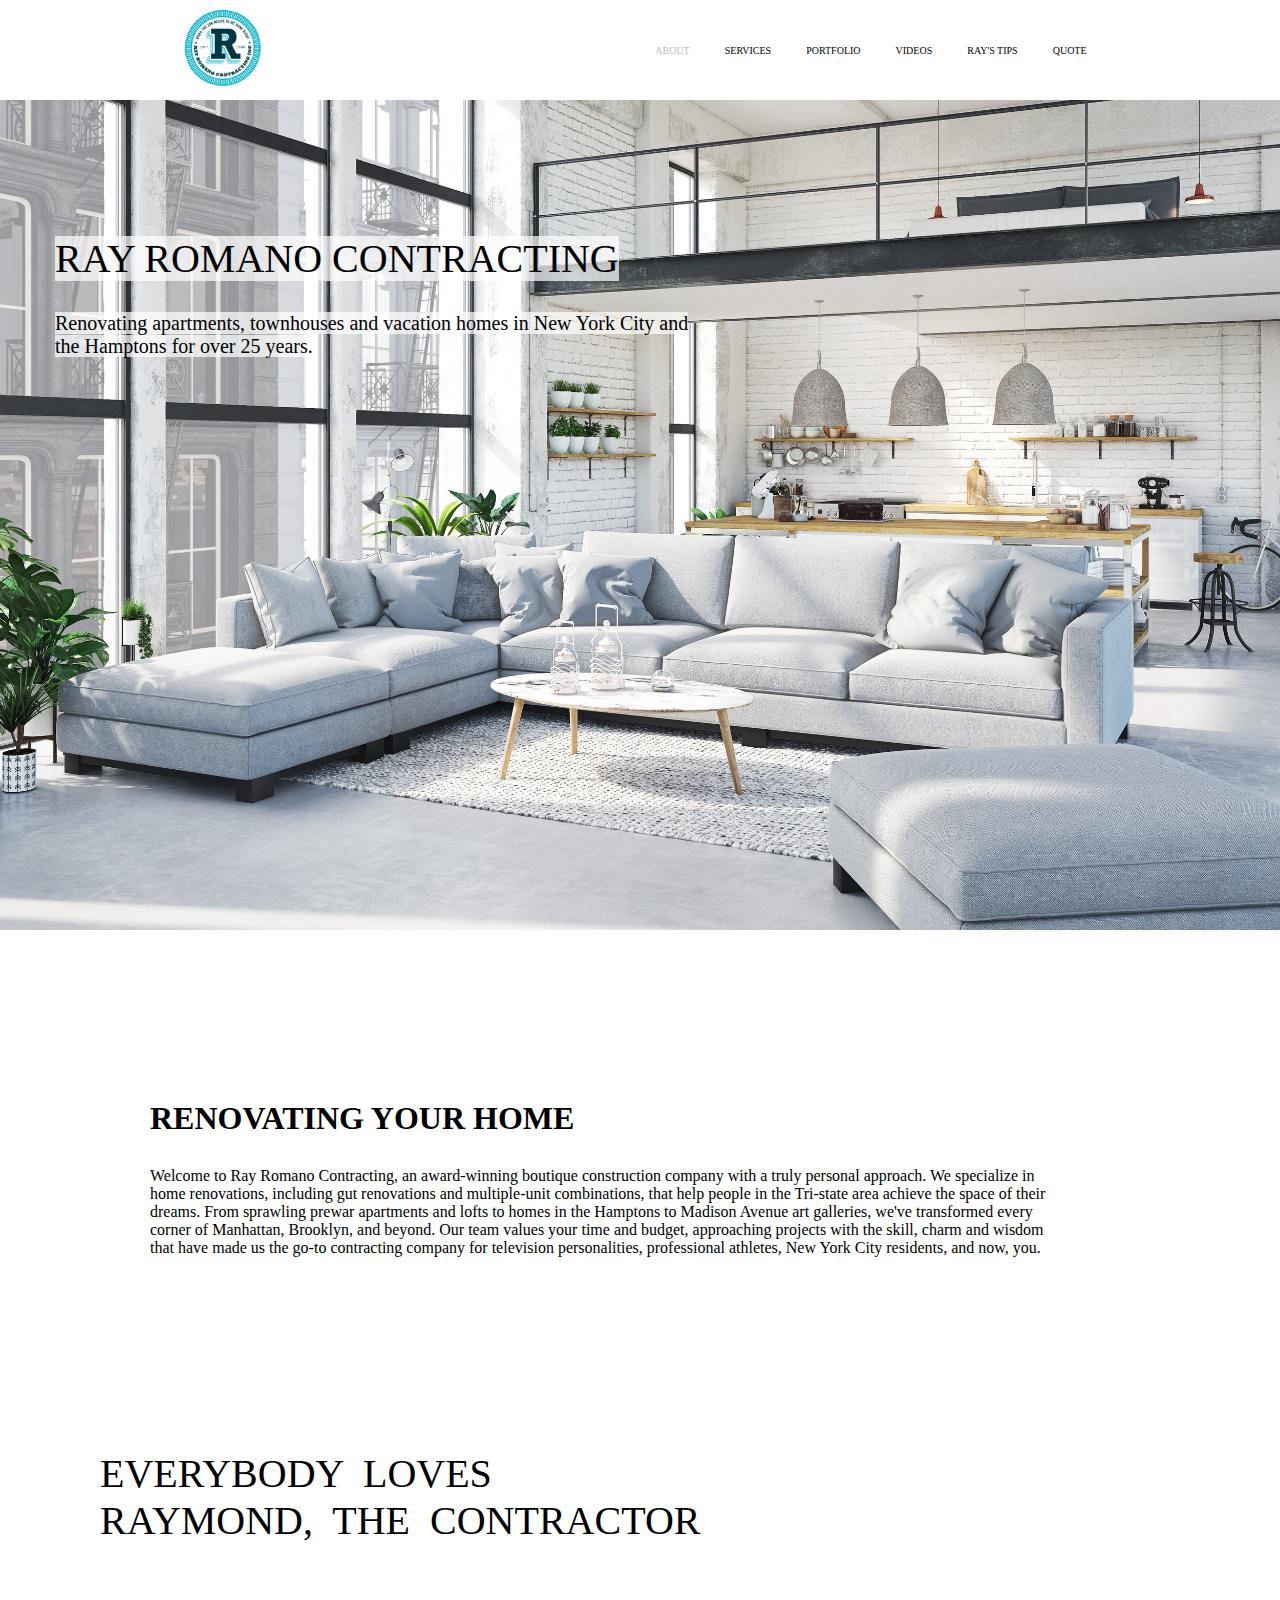
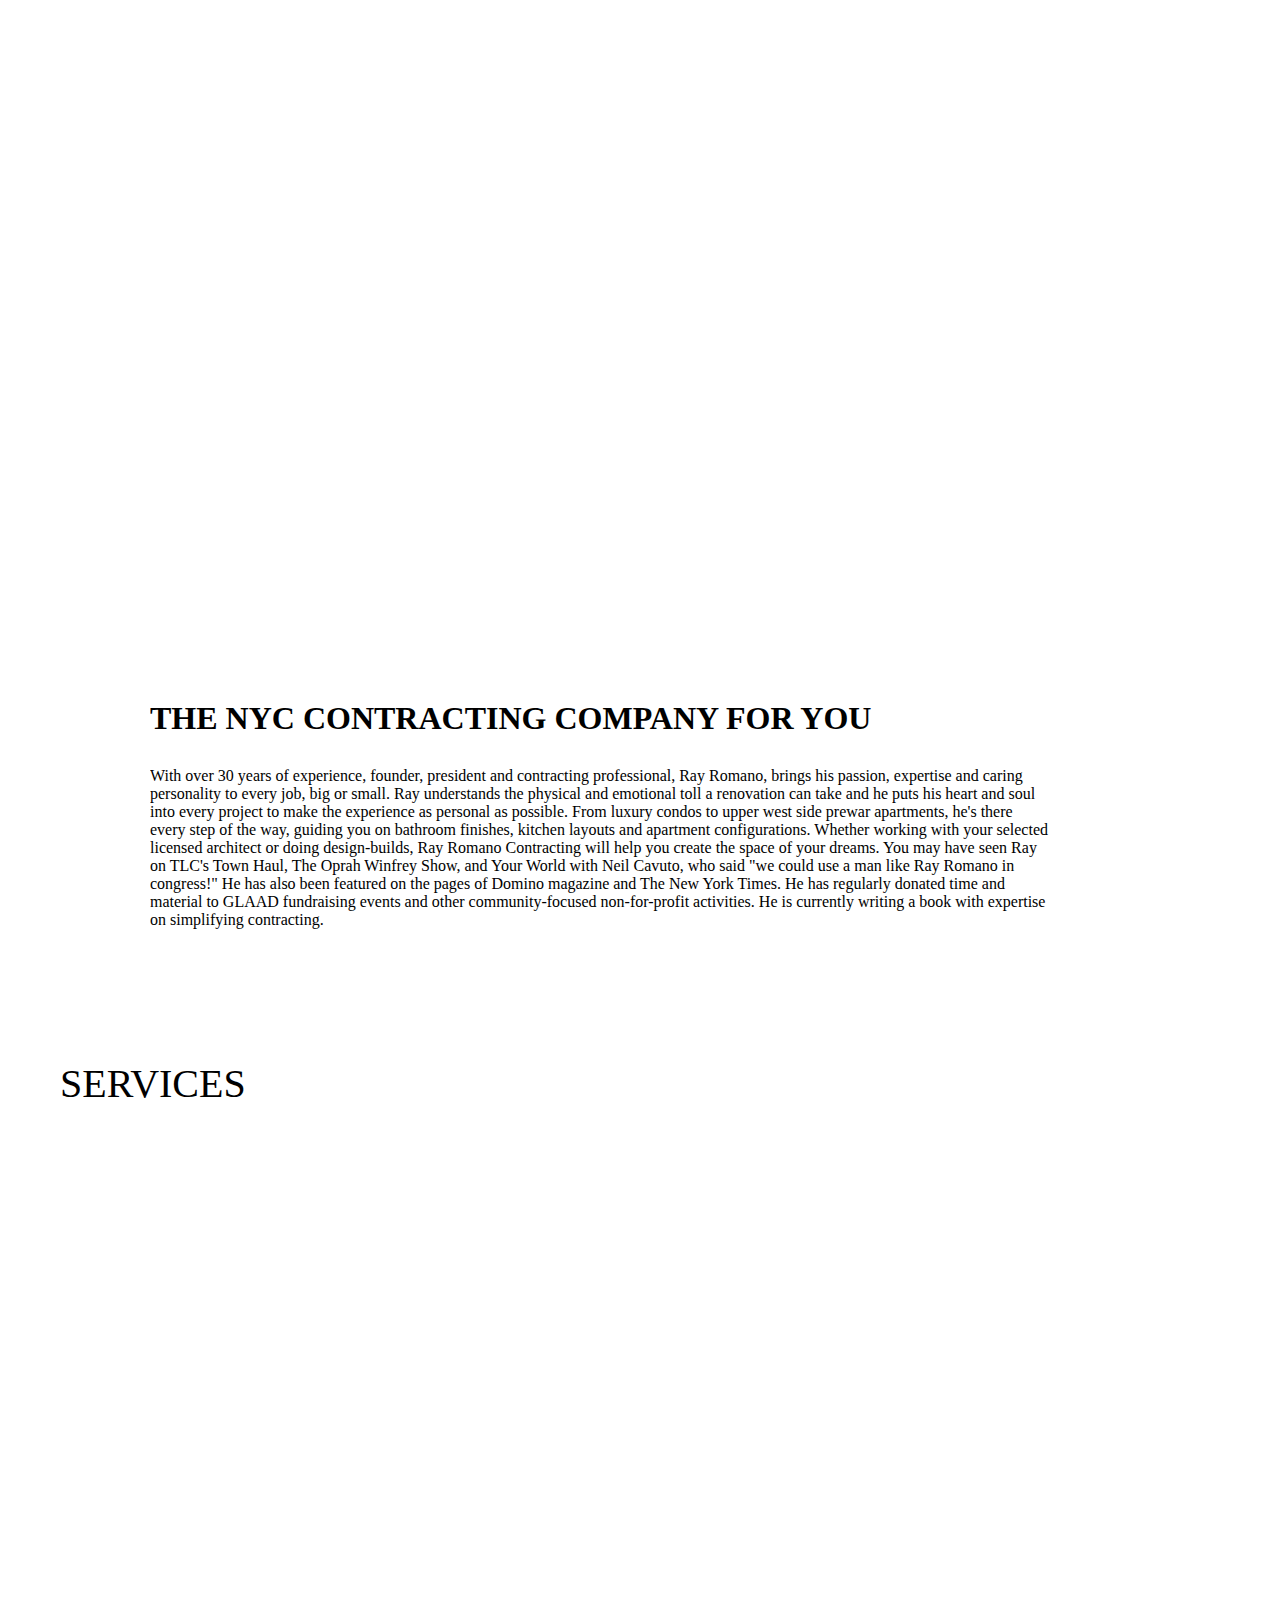
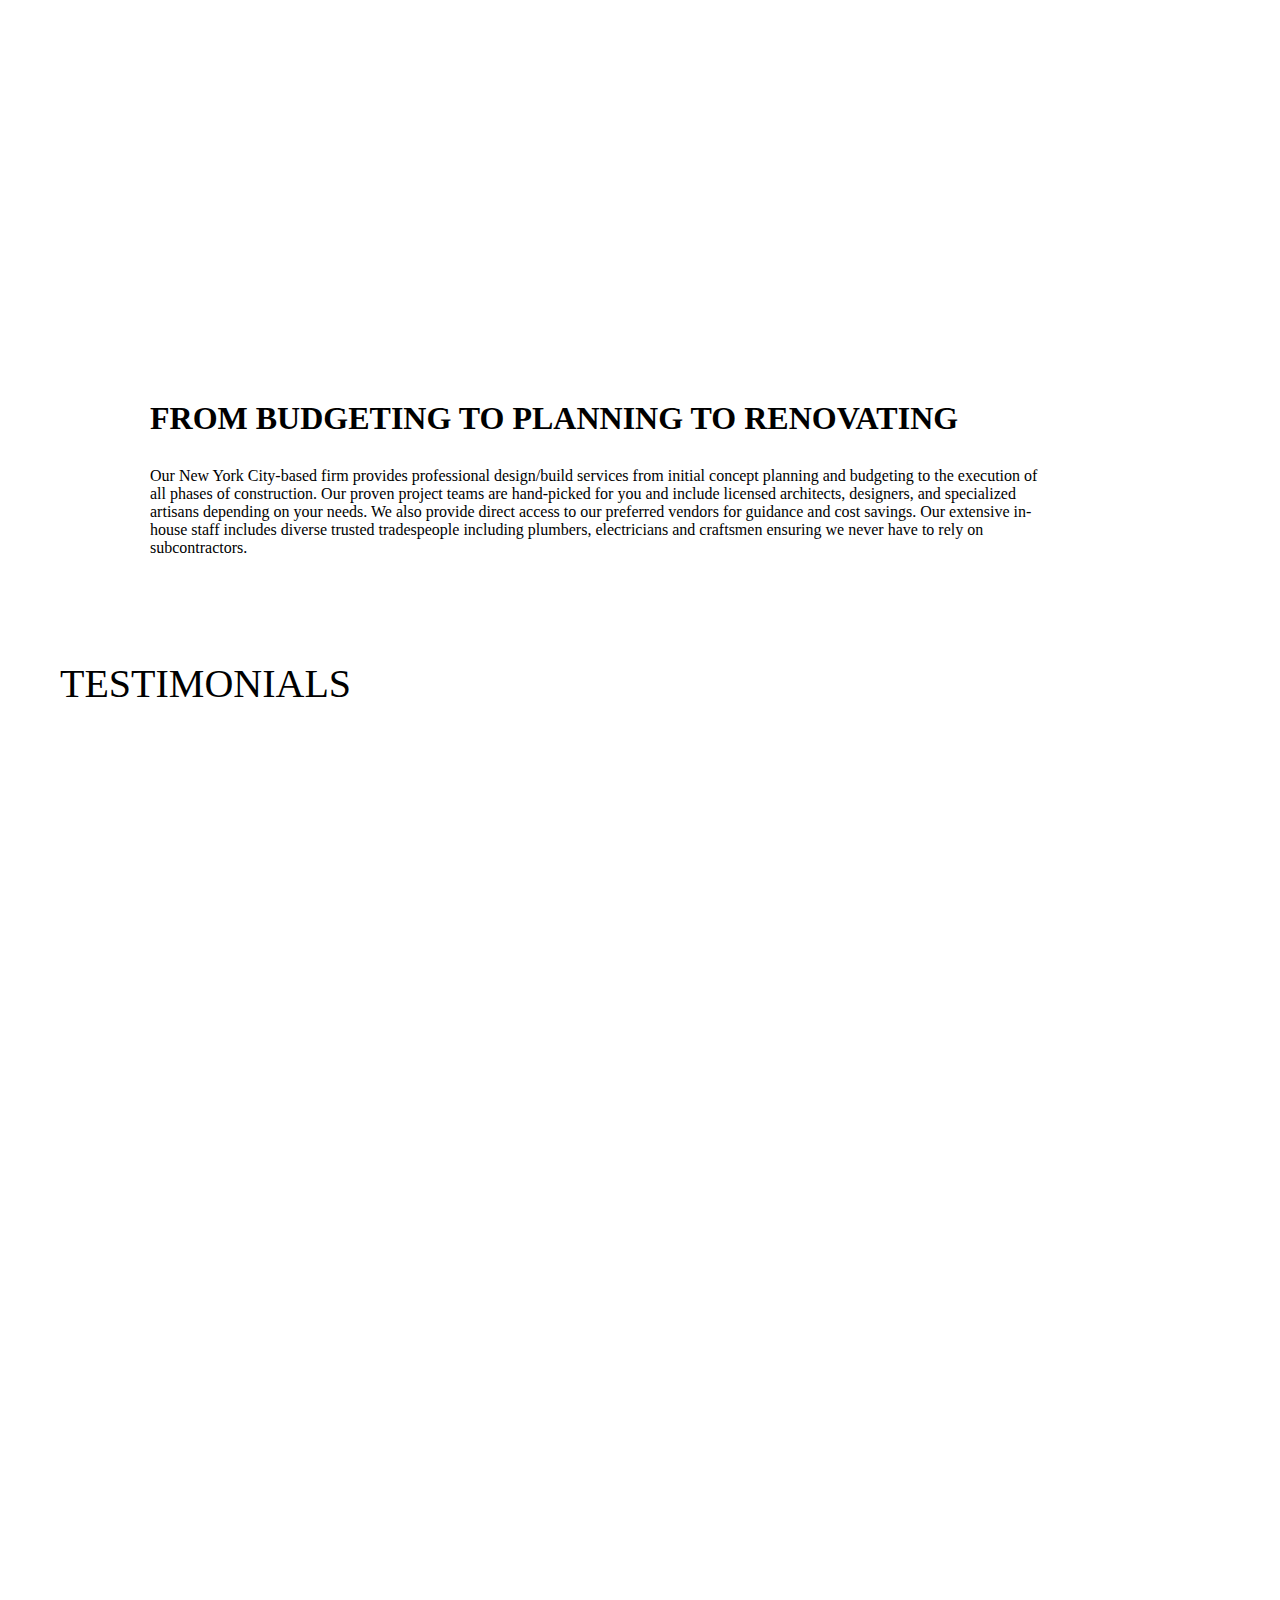
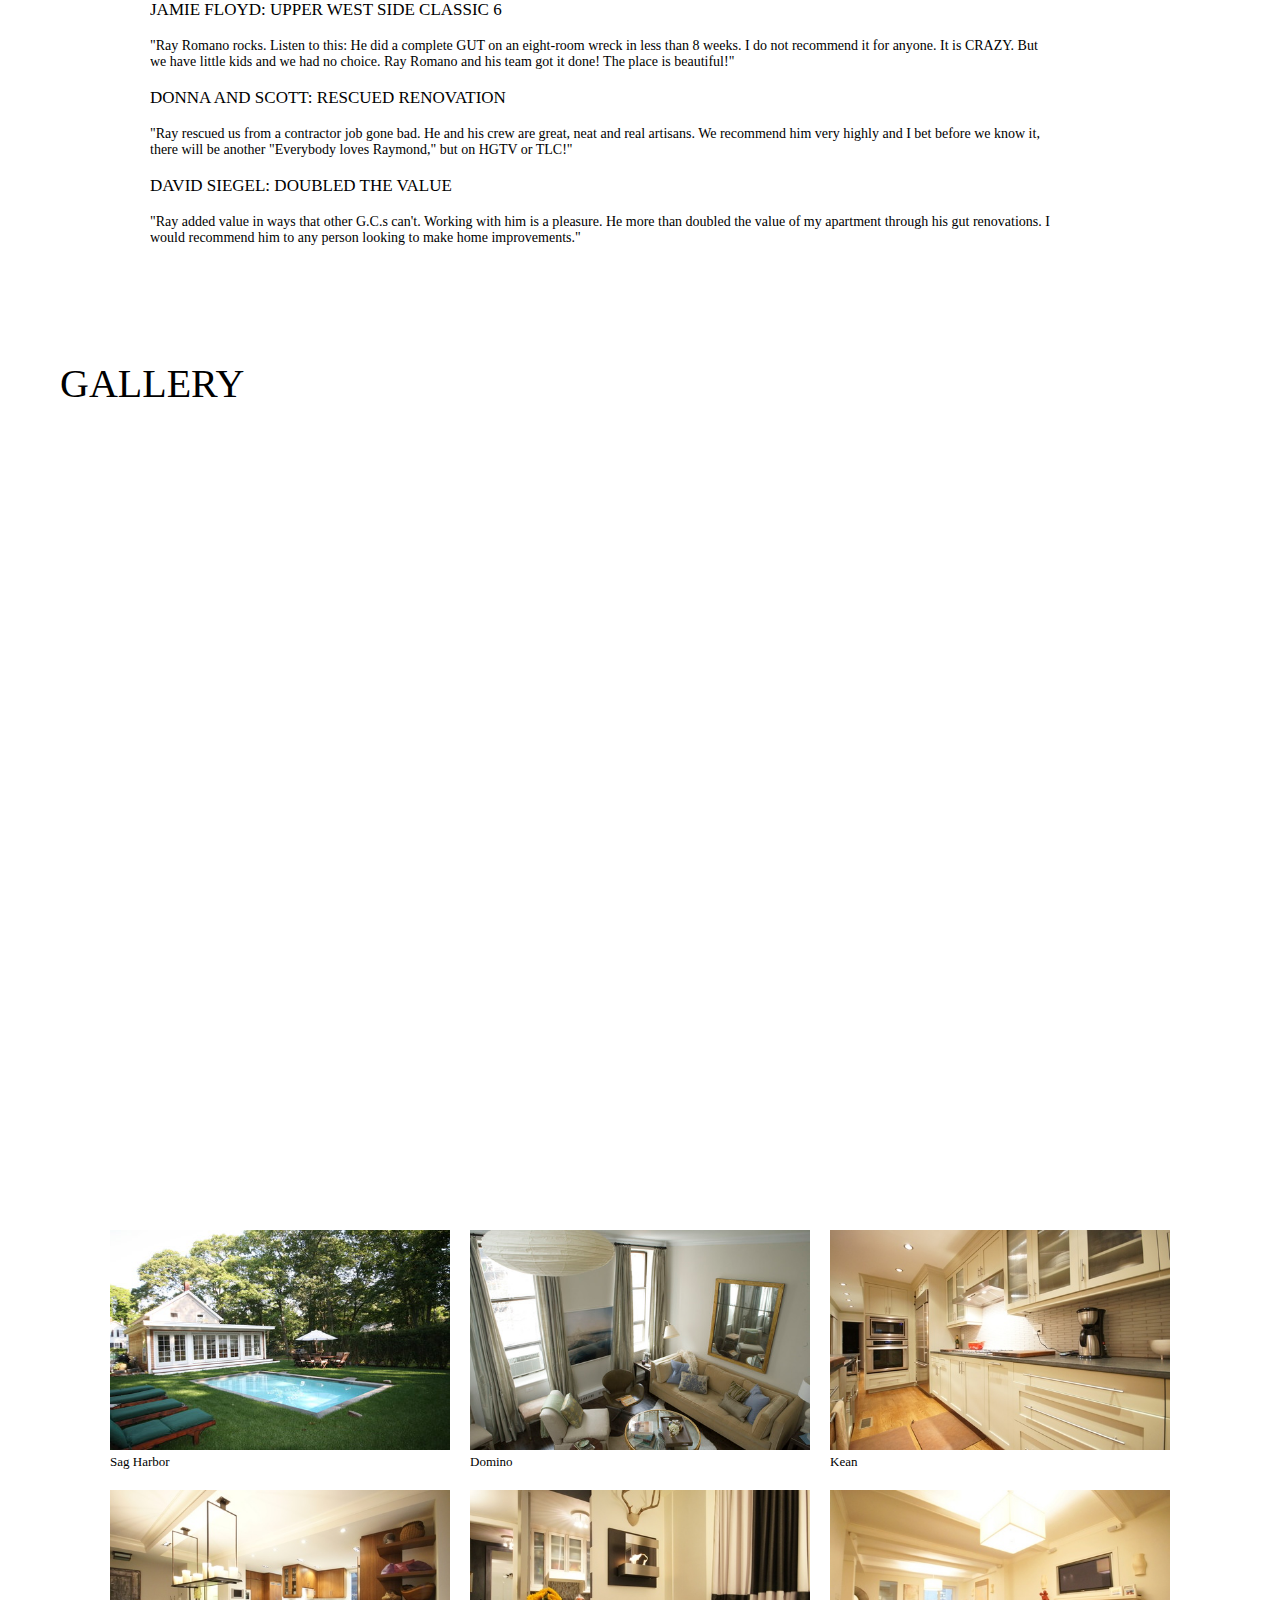
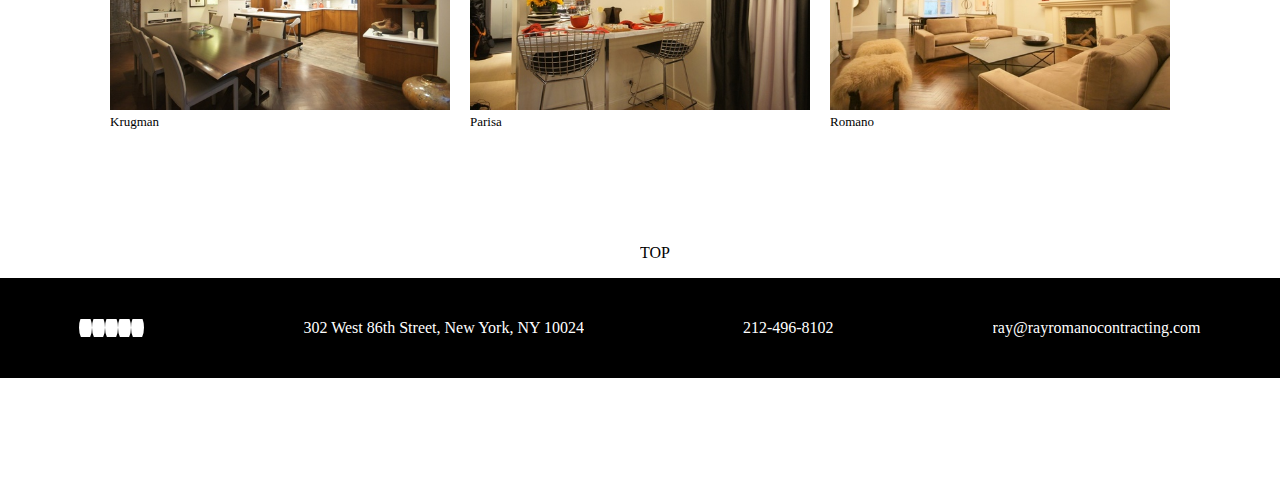
<file: index.html>
<!DOCTYPE html>
<html lang="en">
  <head>
    <meta charset="UTF-8" />
    <meta http-equiv="X-UA-Compatible" content="IE=edge" />
    <meta name="viewport" content="width=device-width, initial-scale=1.0" />
    <title>RAYS</title>
    <link rel="stylesheet" href="./index.css" />
    <link href="./img/logo.jpg" rel="icon" />
    <link rel="stylesheet" href="https://cdnjs.cloudflare.com/ajax/libs/font-awesome/6.2.1/css/all.min.css" integrity="sha512-MV7K8+y+gLIBoVD59lQIYicR65iaqukzvf/nwasF0nqhPay5w/9lJmVM2hMDcnK1OnMGCdVK+iQrJ7lzPJQd1w==" crossorigin="anonymous" referrerpolicy="no-referrer" />
  </head>
  <body>
    <nav>
      <div id="header">
        <div>
          <img src="./img/logo.jpg" alt="LOGO" height="80px" width="80px" />
        </div>
        <div>
          <ol>
            <a href=""><li id="about">ABOUT</li></a>
            <a href="./services.html"><li>SERVICES</li></a>
            <a href="./portfolio.html"><li>PORTFOLIO</li></a>
            <a href="./videos.html"><li>VIDEOS</li></a>
            <a href="./ray's.html"><li>RAY'S TIPS</li></a>
            <a href="./quote.html"><li>QUOTE</li></a>
          </ol>
        </div>
      </div>
    </nav>
    <section>
      <div id="body">
        <div id="body1">
          <h1><span class="span">RAY ROMANO CONTRACTING</span></h1>
          <div class="bg">
            <p>
              <span class="span"
                >Renovating apartments, townhouses and vacation homes in New
                York City and <br />
                the Hamptons for over 25 years.</span
              >
            </p>
          </div>
        </div>
      </div>
    </section>

    <section>
      <div id="body2">
        <div id="body3">
          <h1>RENOVATING YOUR HOME</h1>
          <p>
            Welcome to Ray Romano Contracting, an award-winning boutique
            construction company with a truly personal approach. We specialize
            in home renovations, including gut renovations and multiple-unit
            combinations, that help people in the Tri-state area achieve the
            space of their dreams. From sprawling prewar apartments and lofts to
            homes in the Hamptons to Madison Avenue art galleries, we've
            transformed every corner of Manhattan, Brooklyn, and beyond. Our
            team values your time and budget, approaching projects with the
            skill, charm and wisdom that have made us the go-to contracting
            company for television personalities, professional athletes, New
            York City residents, and now, you.
          </p>
        </div>
      </div>
    </section>
    <section>
      <div id="body4">
        <h1>
          <span class="span"
            >EVERYBODY LOVES <br />
            RAYMOND, THE CONTRACTOR</span
          >
        </h1>
      </div>
    </section>
    <section>
      <div id="body5">
        <div id="body6">
          <h1>THE NYC CONTRACTING COMPANY FOR YOU</h1>
          <p>
            With over 30 years of experience, founder, president and contracting
            professional, Ray Romano, brings his passion, expertise and caring
            personality to every job, big or small. Ray understands the physical
            and emotional toll a renovation can take and he puts his heart and
            soul into every project to make the experience as personal as
            possible. From luxury condos to upper west side prewar apartments,
            he's there every step of the way, guiding you on bathroom finishes,
            kitchen layouts and apartment configurations. Whether working with
            your selected licensed architect or doing design-builds, Ray Romano
            Contracting will help you create the space of your dreams. You may
            have seen Ray on TLC's Town Haul, The Oprah Winfrey Show, and Your
            World with Neil Cavuto, who said "we could use a man like Ray Romano
            in congress!" He has also been featured on the pages of Domino
            magazine and The New York Times. He has regularly donated time and
            material to GLAAD fundraising events and other community-focused
            non-for-profit activities. He is currently writing a book with
            expertise on simplifying contracting.
          </p>
        </div>
      </div>
    </section>
    <section>
      <div id="body7">
        <h1><span class="span">SERVICES</span></h1>
      </div>
    </section>
    <section>
      <div id="body2">
        <div id="body3">
          <h1>FROM BUDGETING TO PLANNING TO RENOVATING</h1>
          <p>
            Our New York City-based firm provides professional design/build
            services from initial concept planning and budgeting to the
            execution of all phases of construction. Our proven project teams
            are hand-picked for you and include licensed architects, designers,
            and specialized artisans depending on your needs. We also provide
            direct access to our preferred vendors for guidance and cost
            savings. Our extensive in-house staff includes diverse trusted
            tradespeople including plumbers, electricians and craftsmen ensuring
            we never have to rely on subcontractors.
          </p>
        </div>
      </div>
    </section>
    <section>
      <div id="body8">
        <h1><span class="span">TESTIMONIALS</span></h1>
      </div>
    </section>
    <section>
      <div id="body9">
        <h1>JAMIE FLOYD: <b>UPPER WEST SIDE CLASSIC 6</b></h1>
        <br />
        <p>
          "Ray Romano rocks. Listen to this: He did a complete GUT on an
          eight-room wreck in less than 8 weeks. I do not recommend it for
          anyone. It is CRAZY. But we have little kids and we had no choice. Ray
          Romano and his team got it done! The place is beautiful!"
        </p> <br>
        <h1>DONNA AND SCOTT: <b>RESCUED RENOVATION</b></h1>
        <br />
        <p>
          "Ray rescued us from a contractor job gone bad. He and his crew are
          great, neat and real artisans. We recommend him very highly and I bet
          before we know it, there will be another "Everybody loves Raymond,"
          but on HGTV or TLC!"
        </p> <br>
        <h1>DAVID SIEGEL: <b>DOUBLED THE VALUE</b></h1>
        <br />
        <p>
          "Ray added value in ways that other G.C.s can't. Working with him is a
          pleasure. He more than doubled the value of my apartment through his
          gut renovations. I would recommend him to any person looking to make
          home improvements."
        </p>
      </div>
    </section>
    <section>
      <div id="body10">
        <h1><span class="span">GALLERY</span></h1>
      </div>
    </section>
    <section>
      <div id="body11">
        <figure>
          <img src="./img/1.1.jpeg" alt="" height="220px" width="340px">
          <figcaption>Sag Harbor</figcaption>
        </figure>
        <figure>
          <img src="./img/1.2.jpeg" alt="" height="220px" width="340px">
          <figcaption>Domino</figcaption>
        </figure>
        <figure>
          <img src="./img/1.3.jpeg" alt="" height="220px" width="340px">
           <figcaption>Kean</figcaption>
        </figure>
        <figure>
          <img src="./img/1.4.jpeg" alt="" height="220px" width="340px">
          <figcaption>Krugman</figcaption>
        </figure>
        <figure>
          <img src="./img/1.5.jpeg" alt="" height="220px" width="340px">
          <figcaption>Parisa</figcaption>
        </figure>
        <figure>
          <img src="./img/1.6.jpeg" alt="" height="220px" width="340px">
          <figcaption>Romano</figcaption>
        </figure>
      </div>
    </section>
    <section>
        <footer>
          <div id="top"><a href="#header" class="bg2"><i class="fa-solid fa-arrow-up"></i><br>TOP</a> </div>
          <div id="body12">
        <div id="icon">
        <a href="" class="ho"><i class="fa-brands fa-facebook-f bg1"></i></a> 
         <a href="" class="ho"> <i class="fa-brands fa-twitter bg1"></i></a>
          <a href="" class="ho"><i class="fa-brands fa-square-pinterest bg1"></i></a>
          <a href="" class="ho"><i class="fa-brands fa-youtube bg1"></i></a>
          <a href="" class="ho"><i class="fa-solid fa-envelope bg1"></i></a>
        </div>
        <div><p>302 West 86th Street, New York, NY 10024  </p></div>
        <div><p>212-496-8102  </p></div>
        <div><p>  ray@rayromanocontracting.com</p></div>
      </div>
      </footer>
    </section>
  </body>
</html>
</file>
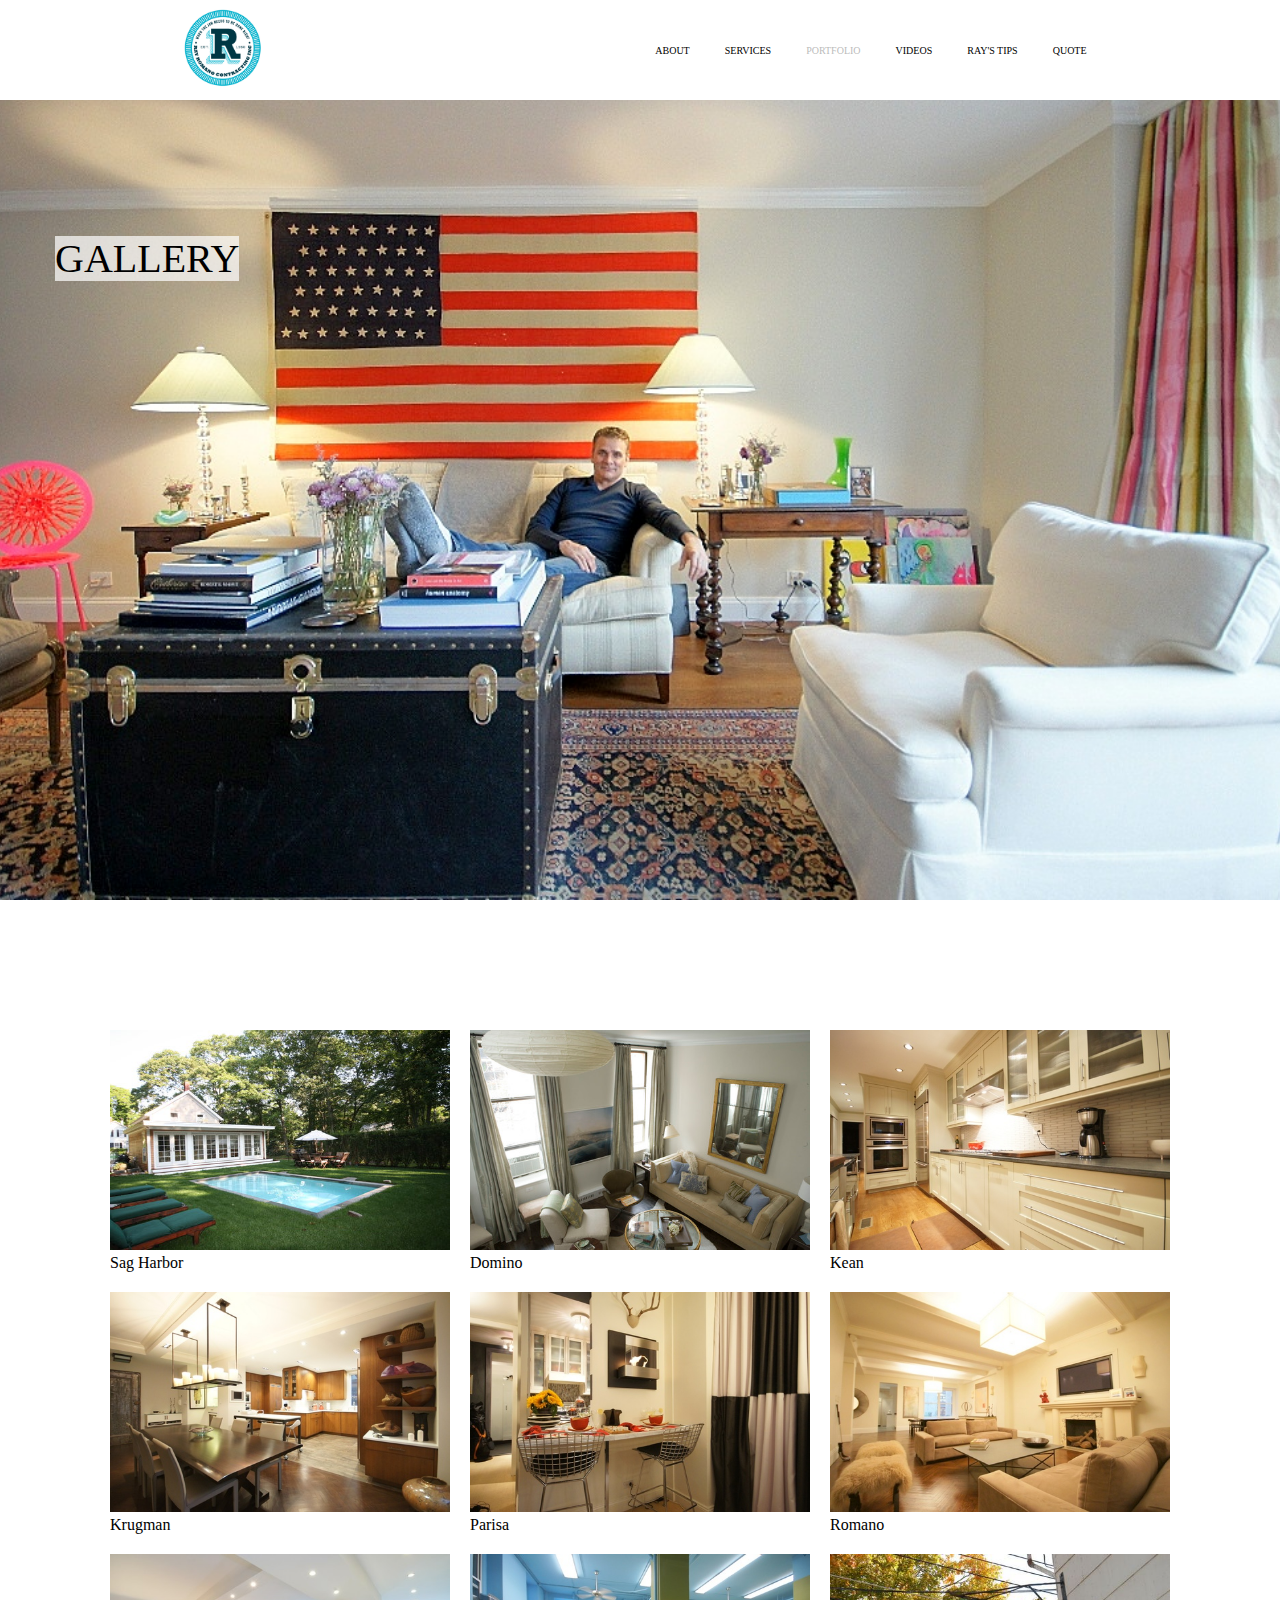
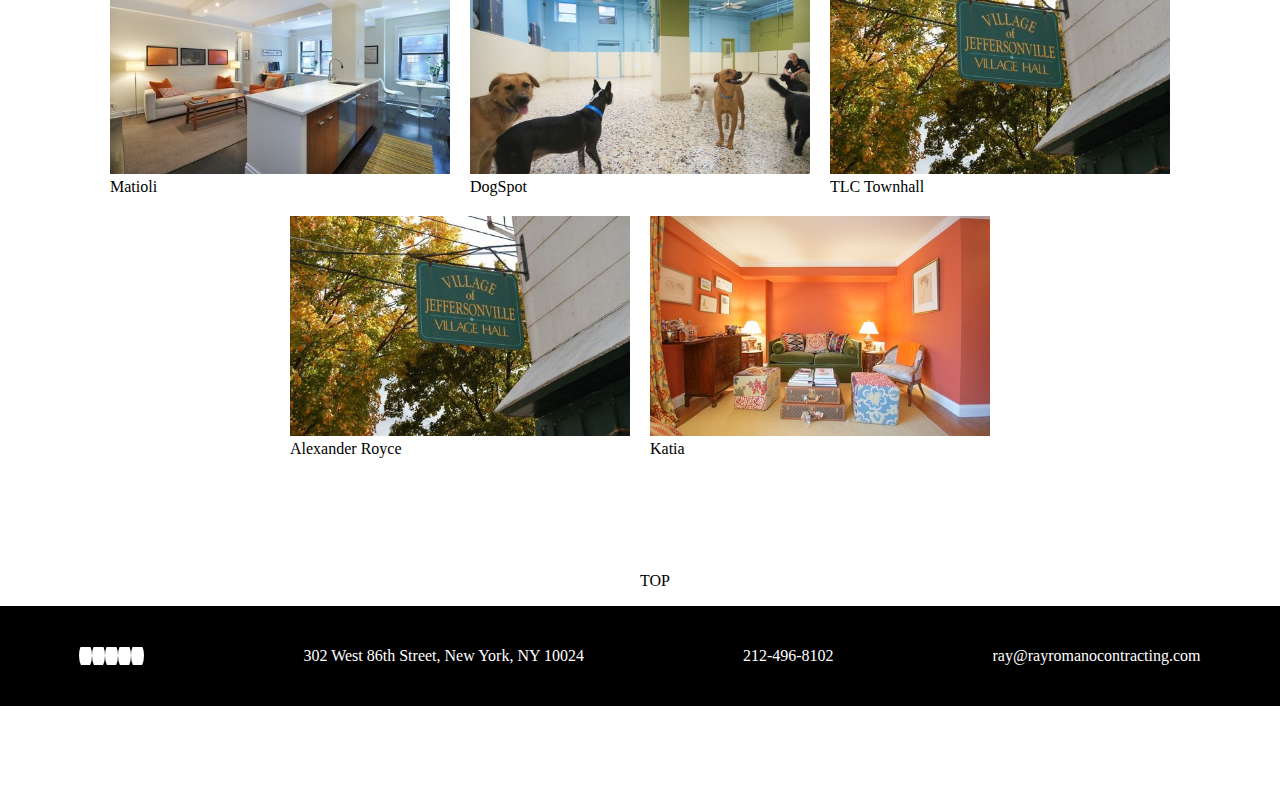
<file: portfolio.html>
<!DOCTYPE html>
<html lang="en">
<head>
    <meta charset="UTF-8">
    <meta http-equiv="X-UA-Compatible" content="IE=edge">
    <meta name="viewport" content="width=device-width, initial-scale=1.0">
    <title>Document</title>
    <link rel="stylesheet" href="./portfolio.css">
    <link href="./img/logo.jpg" rel="icon" />
    <link
      rel="stylesheet"
      href="https://cdnjs.cloudflare.com/ajax/libs/font-awesome/6.2.1/css/all.min.css"
      integrity="sha512-MV7K8+y+gLIBoVD59lQIYicR65iaqukzvf/nwasF0nqhPay5w/9lJmVM2hMDcnK1OnMGCdVK+iQrJ7lzPJQd1w=="
      crossorigin="anonymous"
      referrerpolicy="no-referrer"
    />
</head>
<body>
    <nav>
        <div id="header">
          <div>
            <img src="./img/logo.jpg" alt="LOGO" height="80px" width="80px" />
          </div>
          <div>
            <ol>
              <a href="./index.html"><li>ABOUT</li></a>
              <a href="./services.html"><li>SERVICES</li></a>
              <a href="./portfolio.html"><li id="portfolio">PORTFOLIO</li></a>
              <a href="./videos.html"><li>VIDEOS</li></a>
              <a href=""><li>RAY'S TIPS</li></a>
              <a href=""><li>QUOTE</li></a>
            </ol>
          </div>
        </div>
      </nav>
      <section>
        <div id="body">
          <div id="body1">
            <h1><span class="span">GALLERY</span></h1>
          </div>
        </div>
      </section>
    </section>
    <section>
      <div id="body11">
        <figure>
          <img src="./img/1.1.jpeg" alt="" height="220px" width="340px">
          <figcaption>Sag Harbor</figcaption>
        </figure>
        <figure>
          <img src="./img/1.2.jpeg" alt="" height="220px" width="340px">
          <figcaption>Domino</figcaption>
        </figure>
        <figure>
          <img src="./img/1.3.jpeg" alt="" height="220px" width="340px">
           <figcaption>Kean</figcaption>
        </figure>
        <figure>
          <img src="./img/1.4.jpeg" alt="" height="220px" width="340px">
          <figcaption>Krugman</figcaption>
        </figure>
        <figure>
          <img src="./img/1.5.jpeg" alt="" height="220px" width="340px">
          <figcaption>Parisa</figcaption>
        </figure>
        <figure>
          <img src="./img/1.6.jpeg" alt="" height="220px" width="340px">
          <figcaption>Romano</figcaption>
        </figure>
        <figure>
            <img src="./img/3.2.JPG" alt="" height="220px" width="340px">
            <figcaption>Matioli</figcaption>
          </figure>
          <figure>
            <img src="./img/3.3.jpeg" alt="" height="220px" width="340px">
            <figcaption>DogSpot</figcaption>
          </figure>
          <figure>
            <img src="./img/3.4.jpeg" alt="" height="220px" width="340px">
            <figcaption>TLC Townhall</figcaption>
          </figure>
          <figure>
            <img src="./img/3.4.jpeg" alt="" height="220px" width="340px">
            <figcaption>Alexander Royce</figcaption>
          </figure>
          <figure>
            <img src="./img/3.5.jpeg" alt="" height="220px" width="340px">
            <figcaption>Katia</figcaption>
          </figure>
      </div>
    </section>
    <section>
        <footer>
          <div id="top"><a href="#header" class="bg2"><i class="fa-solid fa-arrow-up"></i><br>TOP</a> </div>
          <div id="body12">
        <div id="icon">
        <a href="" class="ho"><i class="fa-brands fa-facebook-f bg1"></i></a> 
         <a href="" class="ho"> <i class="fa-brands fa-twitter bg1"></i></a>
          <a href="" class="ho"><i class="fa-brands fa-square-pinterest bg1"></i></a>
          <a href="" class="ho"><i class="fa-brands fa-youtube bg1"></i></a>
          <a href="" class="ho"><i class="fa-solid fa-envelope bg1"></i></a>
        </div>
        <div><p>302 West 86th Street, New York, NY 10024  </p></div>
        <div><p>212-496-8102  </p></div>
        <div><p>  ray@rayromanocontracting.com</p></div>
      </div>
      </footer>
    </section>
</body>
</html>
</file>
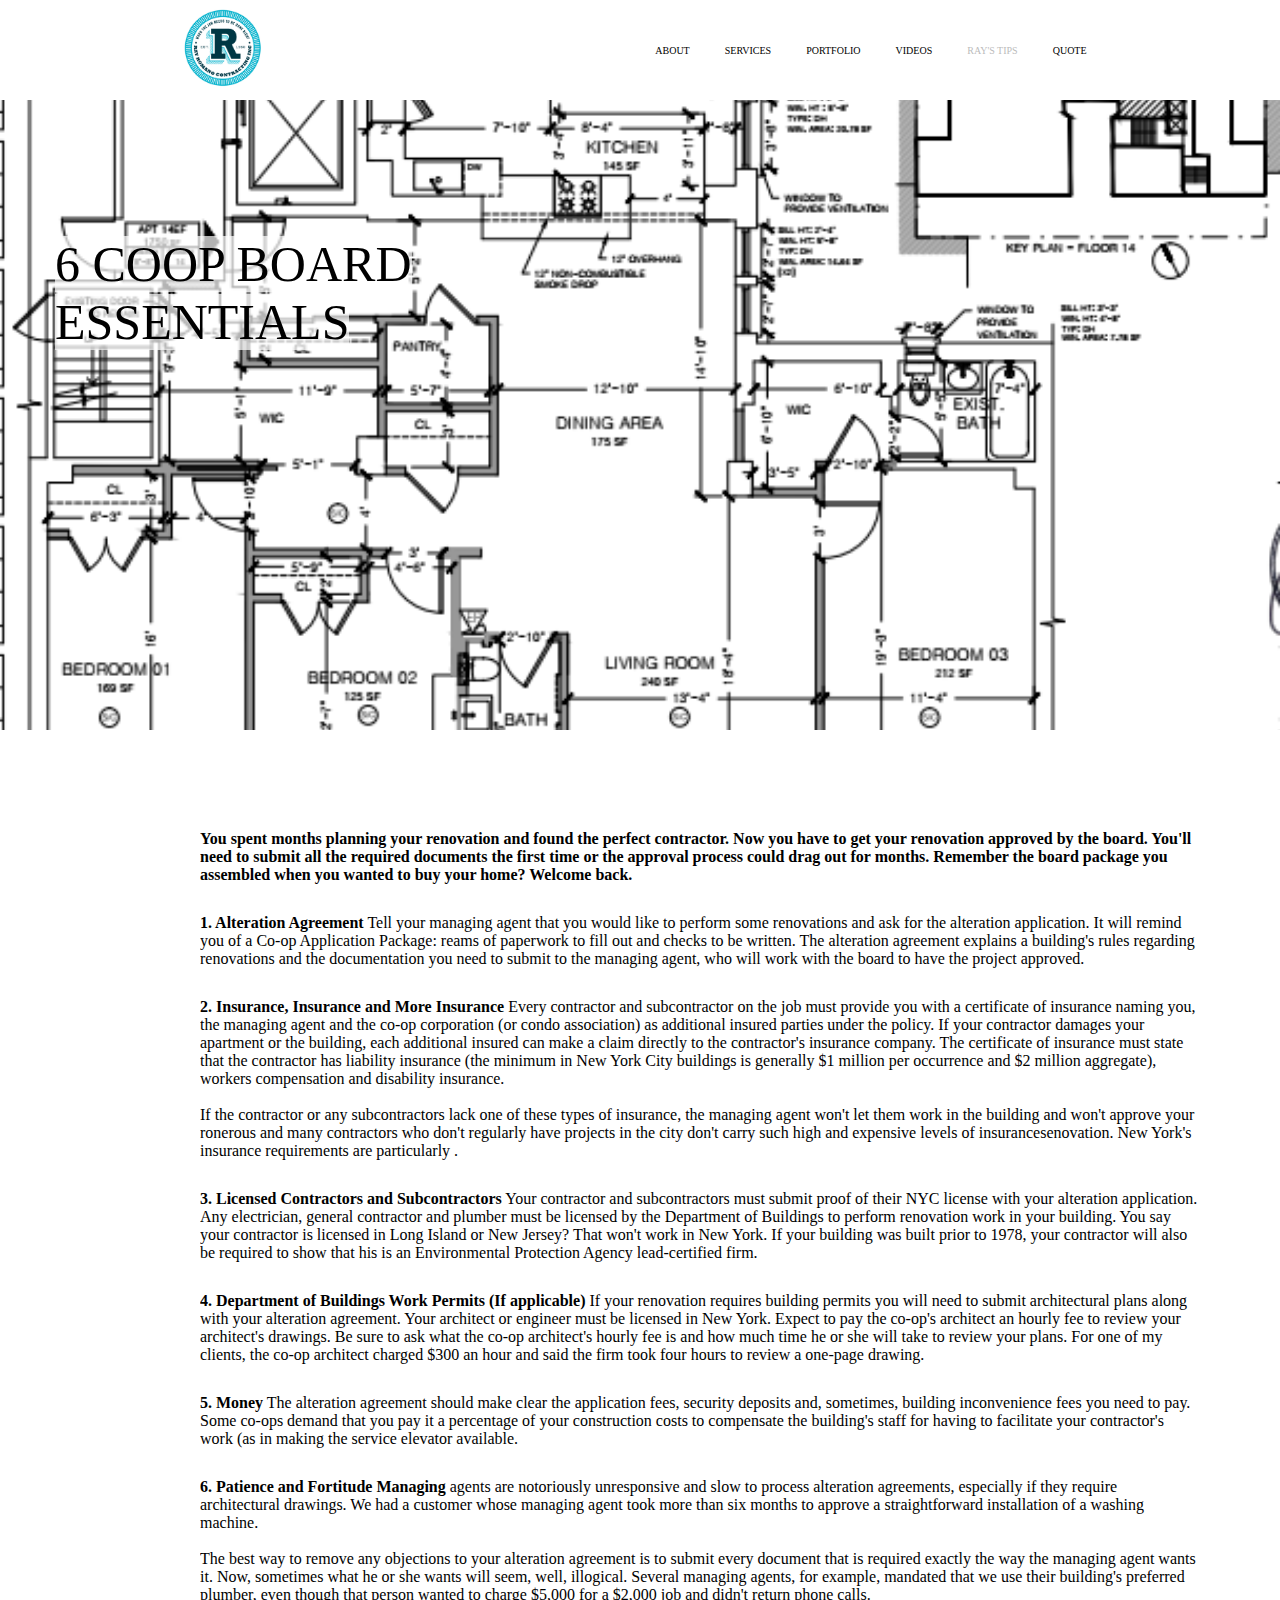
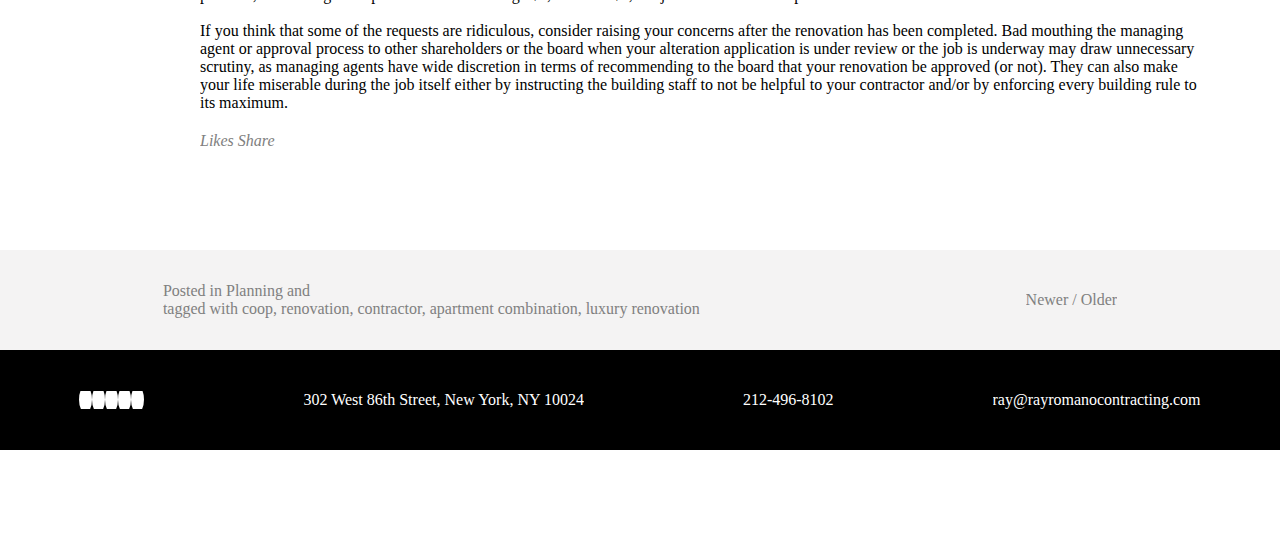
<file: post.html>
<!DOCTYPE html>
<html lang="en">
  <head>
    <meta charset="UTF-8" />
    <meta http-equiv="X-UA-Compatible" content="IE=edge" />
    <meta name="viewport" content="width=device-width, initial-scale=1.0" />
    <title>RAY'S</title>
    <link rel="stylesheet" href="./post.css" />
    <link href="./img/logo.jpg" rel="icon" />
    <link
      rel="stylesheet"
      href="https://cdnjs.cloudflare.com/ajax/libs/font-awesome/6.2.1/css/all.min.css"
      integrity="sha512-MV7K8+y+gLIBoVD59lQIYicR65iaqukzvf/nwasF0nqhPay5w/9lJmVM2hMDcnK1OnMGCdVK+iQrJ7lzPJQd1w=="
      crossorigin="anonymous"
      referrerpolicy="no-referrer"
    />
  </head>
  <body>
    <nav>
      <div id="header">
        <div>
          <img src="./img/logo.jpg" alt="LOGO" height="80px" width="80px" />
        </div>
        <div>
          <ol>
            <a href="./index.html"><li>ABOUT</li></a>
            <a href="./services.html"><li>SERVICES</li></a>
            <a href="./portfolio.html"><li>PORTFOLIO</li></a>
            <a href="./videos.html"><li>VIDEOS</li></a>
            <a href="./ray's.html"><li id="rays">RAY'S TIPS</li></a>
            <a href="./quote.html"><li>QUOTE</li></a>
          </ol>
        </div>
      </div>
    </nav>
    <section>
      <div id="body">
        <div id="body1">
          <h1>
            <span class="span"
              >6 COOP BOARD <br />
              ESSENTIALS</span
            >
          </h1>
        </div>
      </div>
    </section>
    <section>
      <div id="container">
        <p>
         <b>  You spent months planning your renovation and found the perfect
          contractor. Now you have to get your renovation approved by the board.
          You'll need to submit all the required documents the first time or the
          approval process could drag out for months. Remember the board package
          you assembled when you wanted to buy your home? Welcome back. </b>
        </p>
        <ol>
          <li>
            <p>
             <b> 1. Alteration Agreement</b> Tell your managing agent that you would
              like to perform some renovations and ask for the alteration
              application. It will remind you of a Co-op Application Package:
              reams of paperwork to fill out and checks to be written. The
              alteration agreement explains a building's rules regarding
              renovations and the documentation you need to submit to the
              managing agent, who will work with the board to have the project
              approved.
            </p>
          </li>
          <li>
            <p>
             <b> 2. Insurance, Insurance and More Insurance</b> Every contractor and
              subcontractor on the job must provide you with a certificate of
              insurance naming you, the managing agent and the co-op corporation
              (or condo association) as additional insured parties under the
              policy. If your contractor damages your apartment or the building,
              each additional insured can make a claim directly to the
              contractor's insurance company. The certificate of insurance must
              state that the contractor has liability insurance (the minimum in
              New York City buildings is generally $1 million per occurrence and
              $2 million aggregate), workers compensation and disability
              insurance. <br> <br />If the contractor or any subcontractors lack one
              of these types of insurance, the managing agent won't let them
              work in the building and won't approve your ronerous and many
              contractors who don't regularly have projects in the city don't
              carry such high and expensive levels of insurancesenovation. New York's
              insurance requirements are particularly .
            </p>
          </li>
          <li>
            <p>
             <b>3. Licensed Contractors and Subcontractors</b>  Your contractor and
              subcontractors must submit proof of their NYC license with your
              alteration application. Any electrician, general contractor and
              plumber must be licensed by the Department of Buildings to perform
              renovation work in your building. You say your contractor is
              licensed in Long Island or New Jersey? That won't work in New
              York. If your building was built prior to 1978, your contractor
              will also be required to show that his is an Environmental
              Protection Agency lead-certified firm.
            </p>
          </li>
          <li>
            <p>
             <b> 4. Department of Buildings Work Permits (If applicable)</b> If your
              renovation requires building permits you will need to submit
              architectural plans along with your alteration agreement. Your
              architect or engineer must be licensed in New York. Expect to pay
              the co-op's architect an hourly fee to review your architect's
              drawings. Be sure to ask what the co-op architect's hourly fee is
              and how much time he or she will take to review your plans. For
              one of my clients, the co-op architect charged $300 an hour and
              said the firm took four hours to review a one-page drawing.
            </p>
          </li>
          <li>
            <p>
             <b> 5. Money</b> The alteration agreement should make clear the
              application fees, security deposits and, sometimes, building
              inconvenience fees you need to pay. Some co-ops demand that you
              pay it a percentage of your construction costs to compensate the
              building's staff for having to facilitate your contractor's work
              (as in making the service elevator available.
            </p>
          </li>
          <li>
            <p>
             <b> 6. Patience and Fortitude Managing </b>agents are notoriously
              unresponsive and slow to process alteration agreements, especially
              if they require architectural drawings. We had a customer whose
              managing agent took more than six months to approve a
              straightforward installation of a washing machine.
              <br /> <br> The best way to remove any objections to your alteration
              agreement is to submit every document that is required exactly the
              way the managing agent wants it. Now, sometimes what he or she
              wants will seem, well, illogical. Several managing agents, for
              example, mandated that we use their building's preferred plumber,
              even though that person wanted to charge $5,000 for a $2,000 job
              and didn't return phone calls. <br /> <br>
              If you think that some of the requests are ridiculous, consider
              raising your concerns after the renovation has been completed. Bad
              mouthing the managing agent or approval process to other
              shareholders or the board when your alteration application is
              under review or the job is underway may draw unnecessary scrutiny,
              as managing agents have wide discretion in terms of recommending
              to the board that your renovation be approved (or not). They can
              also make your life miserable during the job itself either by
              instructing the building staff to not be helpful to your
              contractor and/or by enforcing every building rule to its maximum.
            </p>
          </li>
        </ol>
        <div id="post">
            <div>
              <a href=""><i class="fa-solid fa-heart"></i><i>Likes</i></a>
              <a href=""><i class="fa-solid fa-share-nodes"></i><i>Share</i></a>
            </div>
      </div>
    </section>
    <section>
        <div id="bar">
            <p>Posted in Planning and <br> tagged with coop, renovation, contractor, apartment combination, luxury renovation</p>
            <p>Newer / Older</p>
        </div>
    </section>
    <section>
        <footer>
          <div id="body12">
        <div id="icon">
        <a href="" class="ho"><i class="fa-brands fa-facebook-f bg1"></i></a> 
         <a href="" class="ho"> <i class="fa-brands fa-twitter bg1"></i></a>
          <a href="" class="ho"><i class="fa-brands fa-square-pinterest bg1"></i></a>
          <a href="" class="ho"><i class="fa-brands fa-youtube bg1"></i></a>
          <a href="" class="ho"><i class="fa-solid fa-envelope bg1"></i></a>
        </div>
        <div><p>302 West 86th Street, New York, NY 10024  </p></div>
        <div><p>212-496-8102  </p></div>
        <div><p>  ray@rayromanocontracting.com</p></div>
      </div>
      </footer>
    </section>
  </body>
</html>
</file>
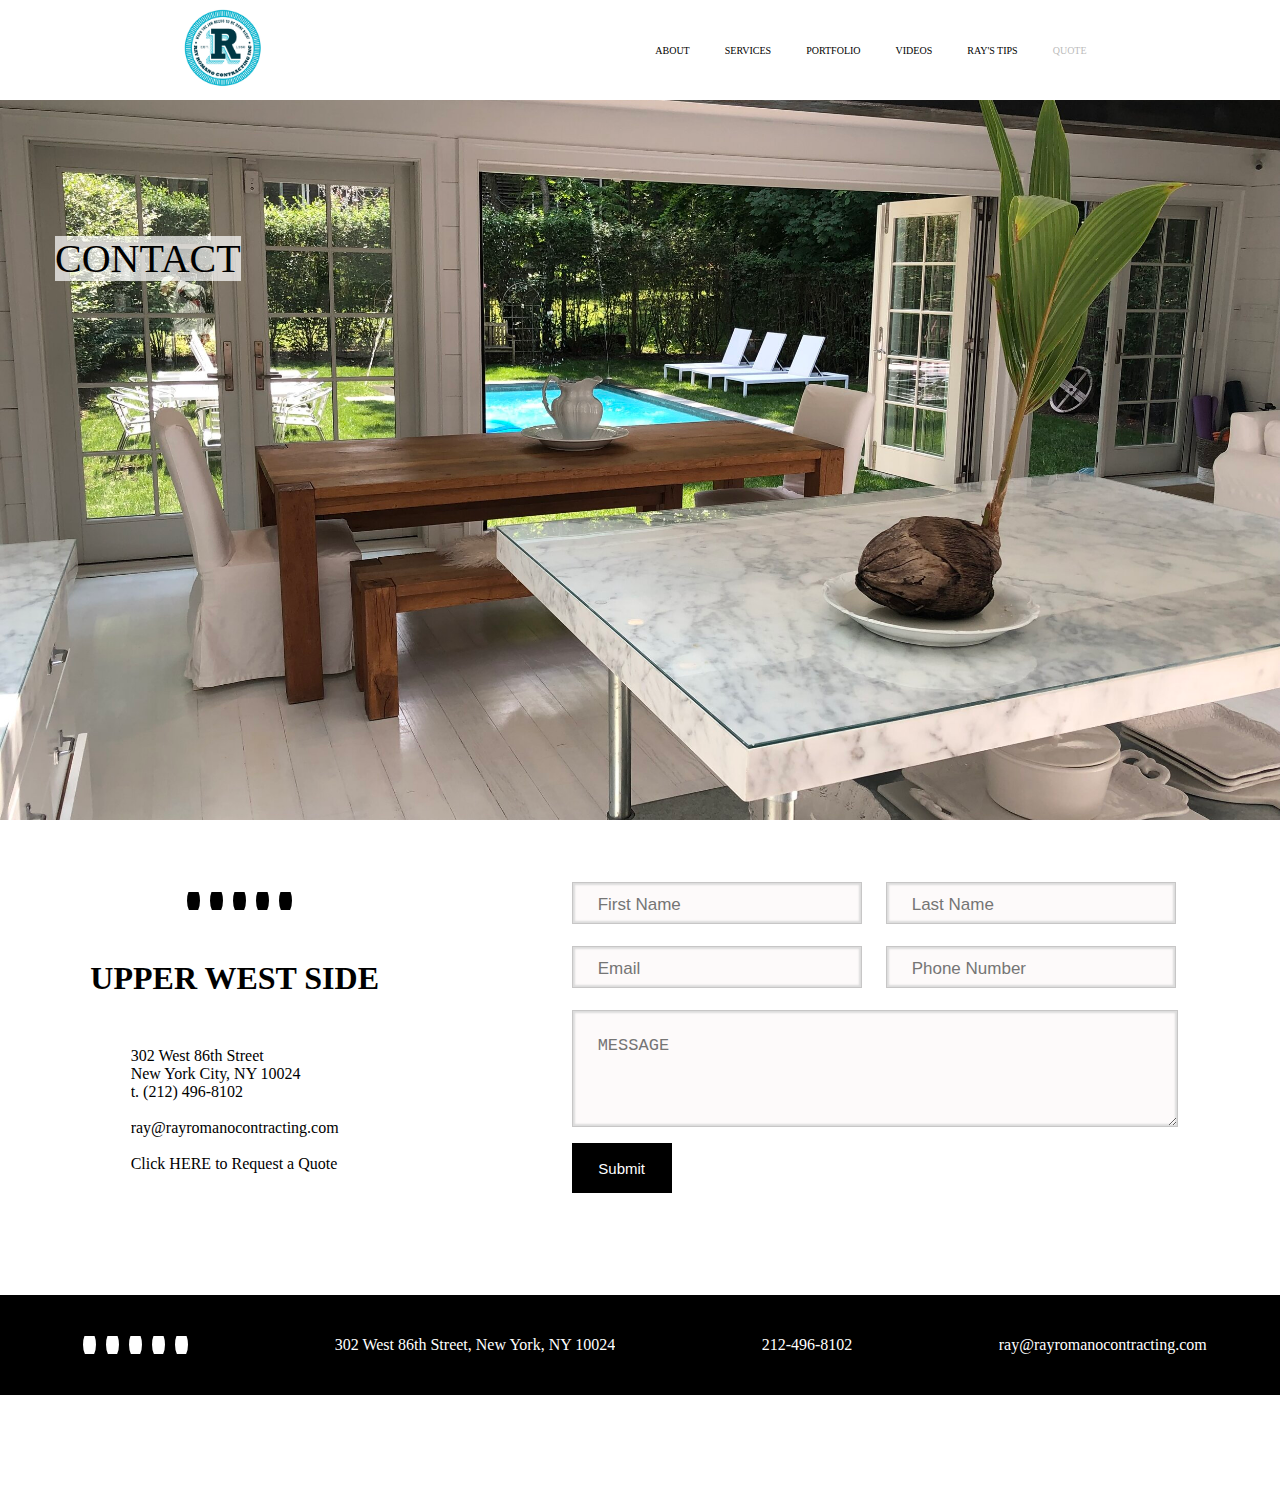
<file: quote.html>
<!DOCTYPE html>
<html lang="en">
<head>
    <meta charset="UTF-8">
    <meta http-equiv="X-UA-Compatible" content="IE=edge">
    <meta name="viewport" content="width=device-width, initial-scale=1.0">
    <title>RAY'S</title>
    <link rel="stylesheet" href="./quote.css">
    <link href="./img/logo.jpg" rel="icon" />
    <link
      rel="stylesheet"
      href="https://cdnjs.cloudflare.com/ajax/libs/font-awesome/6.2.1/css/all.min.css"
      integrity="sha512-MV7K8+y+gLIBoVD59lQIYicR65iaqukzvf/nwasF0nqhPay5w/9lJmVM2hMDcnK1OnMGCdVK+iQrJ7lzPJQd1w=="
      crossorigin="anonymous"
      referrerpolicy="no-referrer"
    />
</head>
<body>
    <nav>
        <div id="header">
          <div>
            <img src="./img/logo.jpg" alt="LOGO" height="80px" width="80px" />
          </div>
          <div>
            <ol>
              <a href="./index.html"><li>ABOUT</li></a>
              <a href="./services.html"><li>SERVICES</li></a>
              <a href="./portfolio.html"><li>PORTFOLIO</li></a>
              <a href="./videos.html"><li>VIDEOS</li></a>
              <a href="./ray's.html"><li>RAY'S TIPS</li></a>
              <a href="./quote.html"><li id="quote">QUOTE</li></a>
            </ol>
          </div>
        </div>
    </nav>
    <section>
        <div id="body">
          <div id="body1">
            <h1><span class="span">CONTACT</span></h1>
          </div>
        </div>
      </section>
      <section>
      <div id="footer">
        <div id="table">
          <table>
            <form action="#" method="post">
              <tr>
                <td><input type="text" placeholder="First Name" required/></td>
                <td><input type="text" placeholder="Last Name" required/></td>
              </tr>
              <tr>
                <td><input type="email" placeholder="Email"  required/></td>
                <td><input type="tel" name="" id="" placeholder="Phone Number" pattern="[0-9]{10}"></td>
              </tr>
              <tr>
                <td colspan="2">
                  <textarea name="address" id="" cols="49" rows="5" placeholder="MESSAGE" required></textarea>
                </td>
              </tr>
              <tr>
                <td><button class="org">Submit</button></td>
              </tr>
            </form>
          </table>
        </div>
         <div id="contacticon">
          <div id="icon">
            <a href="" class="ho"><i class="fa-brands fa-facebook-f bg3"></i></a> 
             <a href="" class="ho"> <i class="fa-brands fa-twitter bg3"></i></a>
              <a href="" class="ho"><i class="fa-brands fa-square-pinterest bg3"></i></a>
              <a href="" class="ho"><i class="fa-brands fa-youtube bg3"></i></a>
              <a href="" class="ho"><i class="fa-solid fa-envelope bg3"></i></a>
            </div>
            <div><h1>UPPER WEST SIDE</h1></div> 
            <div><p>302 West 86th Street <br>
              New York City, NY 10024 <br>
              t. (212) 496-8102 <br> <br>
              
              ray@rayromanocontracting.com <br> <br>
              
              Click <a href="" id="here"> HERE</a>  to Request a Quote</p></div>
         </div>
        </div>
      </section>
      <section>
        <footer>
        <div id="body12">
        <div id="icon">
        <a href="" class="ho"><i class="fa-brands fa-facebook-f bg1"></i></a> 
         <a href="" class="ho"> <i class="fa-brands fa-twitter bg1"></i></a>
          <a href="" class="ho"><i class="fa-brands fa-square-pinterest bg1"></i></a>
          <a href="" class="ho"><i class="fa-brands fa-youtube bg1"></i></a>
          <a href="" class="ho"><i class="fa-solid fa-envelope bg1"></i></a>
        </div>
        <div><p>302 West 86th Street, New York, NY 10024  </p></div>
        <div><p>212-496-8102  </p></div>
        <div><p>  ray@rayromanocontracting.com</p></div>
      </div>
      </footer>
    </section>
</body>
</html>
</file>
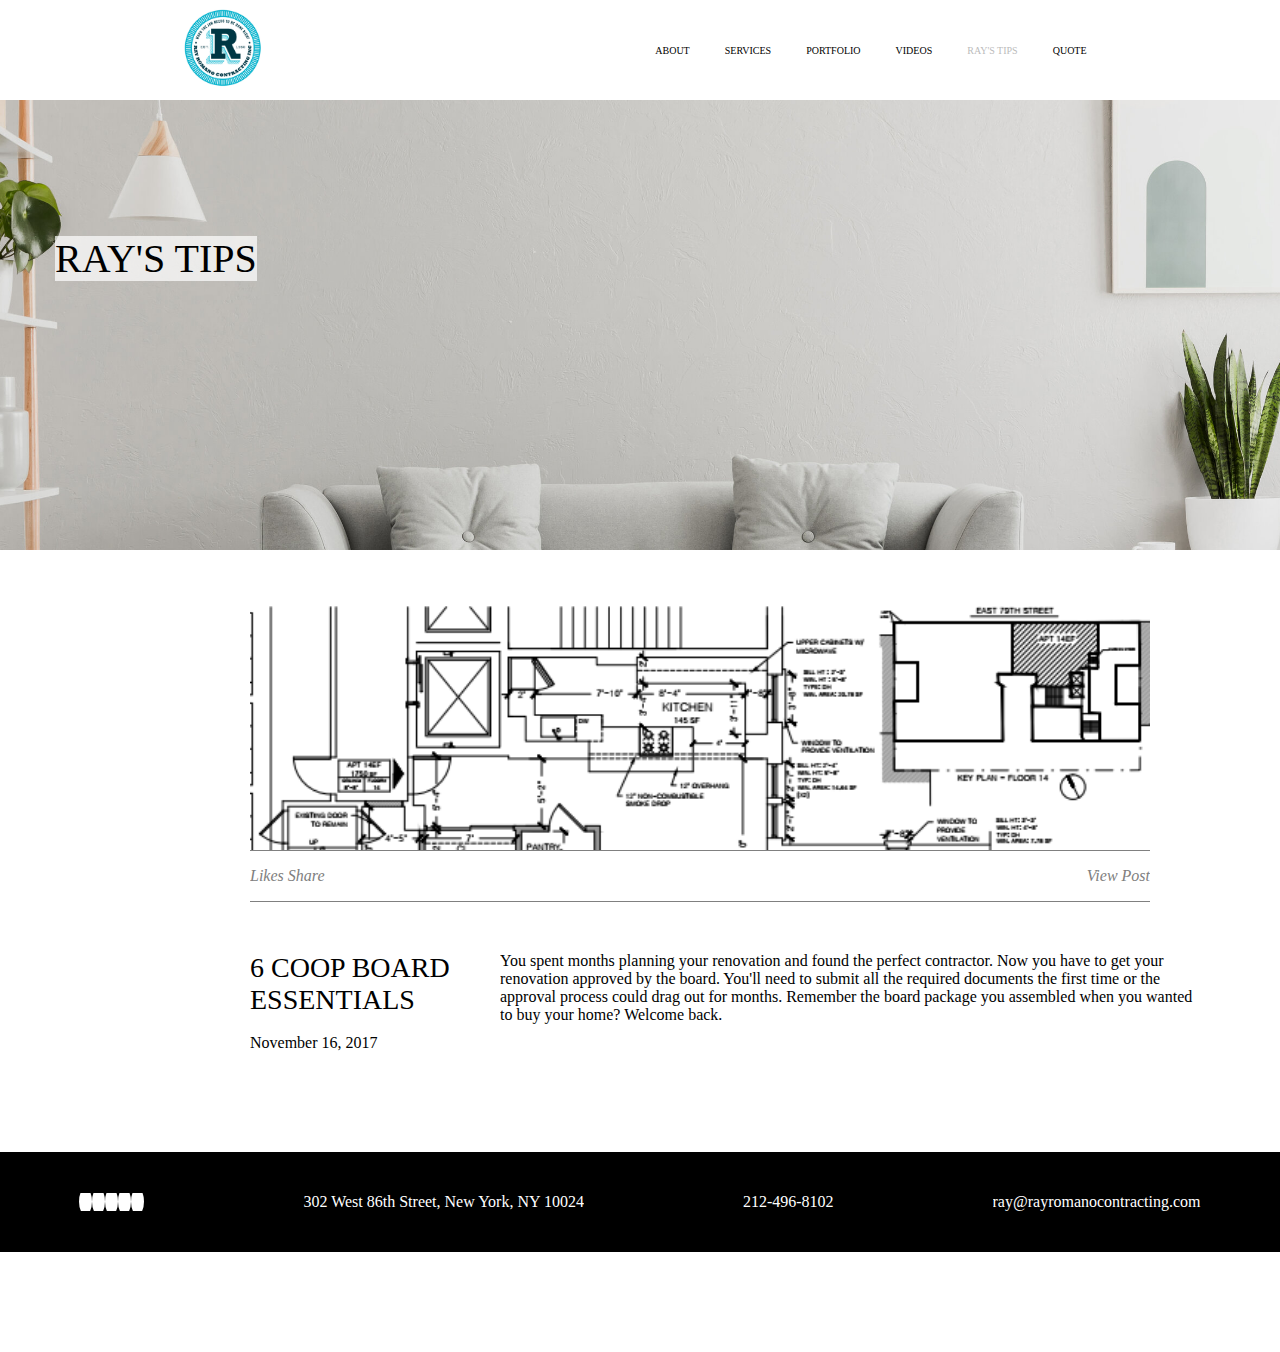
<file: ray's.html>
<!DOCTYPE html>
<html lang="en">
  <head>
    <meta charset="UTF-8" />
    <meta http-equiv="X-UA-Compatible" content="IE=edge" />
    <meta name="viewport" content="width=device-width, initial-scale=1.0" />
    <title>RAY'S</title>
    <link rel="stylesheet" href="./ray's.css" />
    <link href="./img/logo.jpg" rel="icon" />
    <link
      rel="stylesheet"
      href="https://cdnjs.cloudflare.com/ajax/libs/font-awesome/6.2.1/css/all.min.css"
      integrity="sha512-MV7K8+y+gLIBoVD59lQIYicR65iaqukzvf/nwasF0nqhPay5w/9lJmVM2hMDcnK1OnMGCdVK+iQrJ7lzPJQd1w=="
      crossorigin="anonymous"
      referrerpolicy="no-referrer"
    />
  </head>
  <body>
    <nav>
      <div id="header">
        <div>
          <img src="./img/logo.jpg" alt="LOGO" height="80px" width="80px" />
        </div>
        <div>
          <ol>
            <a href="./index.html"><li>ABOUT</li></a>
            <a href="./services.html"><li>SERVICES</li></a>
            <a href="./portfolio.html"><li>PORTFOLIO</li></a>
            <a href="./videos.html"><li>VIDEOS</li></a>
            <a href="./ray's.html"><li id="rays">RAY'S TIPS</li></a>
            <a href="./quote.html"><li>QUOTE</li></a>
          </ol>
        </div>
      </div>
    </nav>
    <section>
      <div id="body">
        <div id="body1">
          <h1><span class="span">RAY'S TIPS</span></h1>
        </div>
      </div>
    </section>
    <section>
      <div>
        <div id="image">
          <a href="./post.html"
            ><img src="./img/5.2.png" alt="" height="" width="900px"
          /></a>
        </div>
        <div id="post">
          <div>
            <a href=""><i class="fa-solid fa-heart"></i><i>Likes</i></a>
            <a href=""><i class="fa-solid fa-share-nodes"></i><i>Share</i></a>
          </div>
          <div>
            <a href="./post.html"
              ><i> View Post</i><i class="fa-solid fa-arrow-right"></i
            ></a>
          </div>
        </div>
        <div id="text">
          <div id="text1">
            <h1>6 COOP BOARD ESSENTIALS</h1> <br>
            <p>November 16, 2017</p>
          </div>
          <div id="text2">
            <p>
              You spent months planning your renovation and found the perfect
              contractor. Now you have to get your renovation approved by the
              board. You'll need to submit all the required documents the first
              time or the approval process could drag out for months. Remember
              the board package you assembled when you wanted to buy your home?
              Welcome back.
            </p>
          </div>
        </div>
      </div>
    </section>
    <section>
      <footer>
        <div id="body12">
      <div id="icon">
      <a href="" class="ho"><i class="fa-brands fa-facebook-f bg1"></i></a> 
       <a href="" class="ho"> <i class="fa-brands fa-twitter bg1"></i></a>
        <a href="" class="ho"><i class="fa-brands fa-square-pinterest bg1"></i></a>
        <a href="" class="ho"><i class="fa-brands fa-youtube bg1"></i></a>
        <a href="" class="ho"><i class="fa-solid fa-envelope bg1"></i></a>
      </div>
      <div><p>302 West 86th Street, New York, NY 10024  </p></div>
      <div><p>212-496-8102  </p></div>
      <div><p>  ray@rayromanocontracting.com</p></div>
    </div>
    </footer>
  </section>
  </body>
</html>
</file>
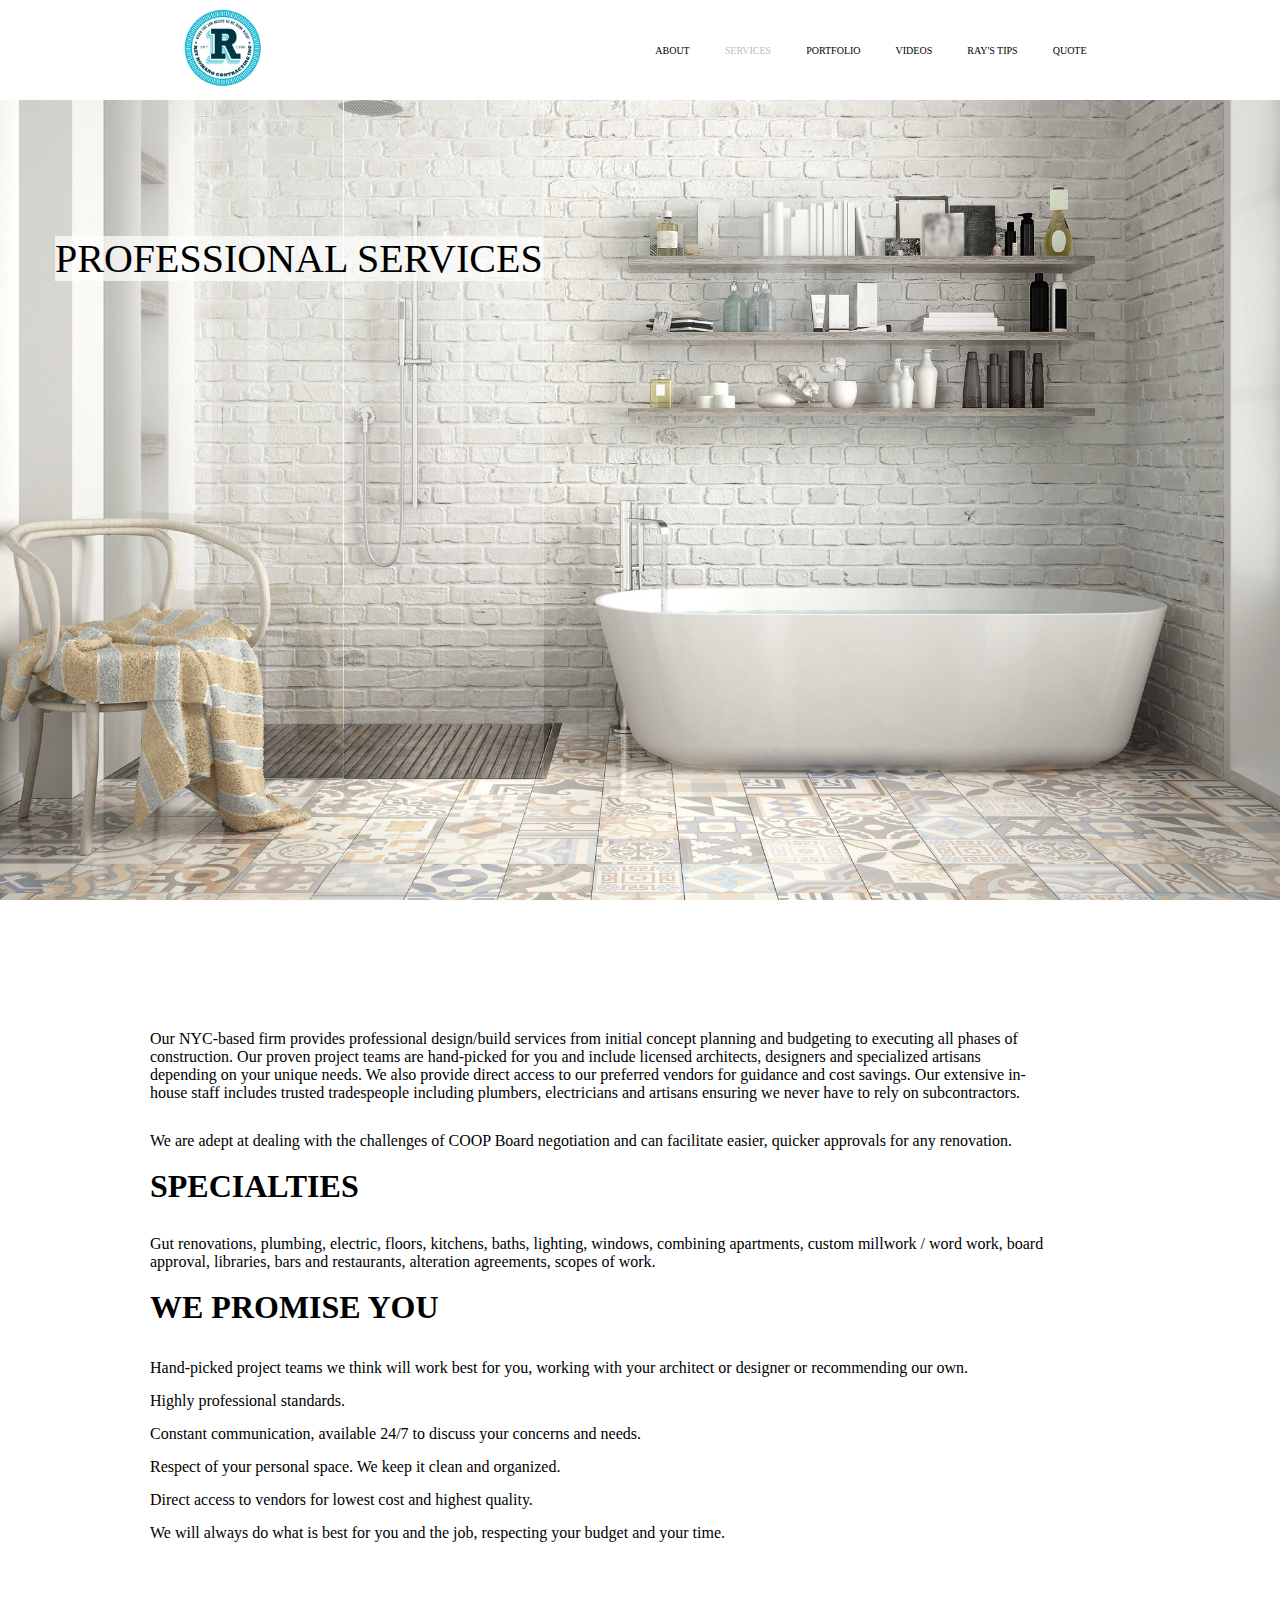
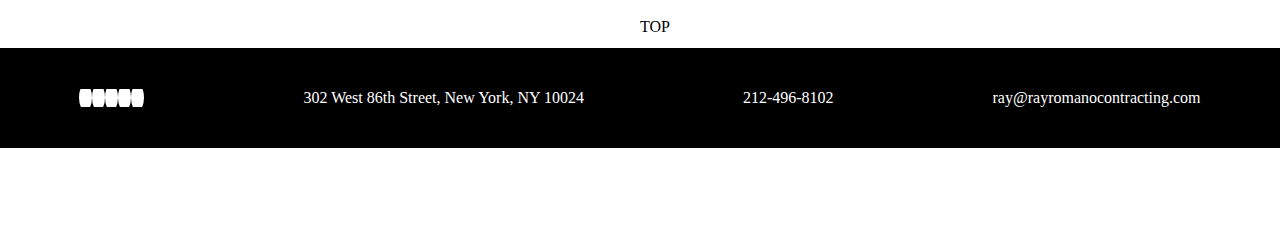
<file: services.html>
<!DOCTYPE html>
<html lang="en">
  <head>
    <meta charset="UTF-8" />
    <meta http-equiv="X-UA-Compatible" content="IE=edge" />
    <meta name="viewport" content="width=device-width, initial-scale=1.0" />
    <title>RAY'S</title>
    <link rel="stylesheet" href="./services.css" />
    <link href="./img/logo.jpg" rel="icon" />
    <link
      rel="stylesheet"
      href="https://cdnjs.cloudflare.com/ajax/libs/font-awesome/6.2.1/css/all.min.css"
      integrity="sha512-MV7K8+y+gLIBoVD59lQIYicR65iaqukzvf/nwasF0nqhPay5w/9lJmVM2hMDcnK1OnMGCdVK+iQrJ7lzPJQd1w=="
      crossorigin="anonymous"
      referrerpolicy="no-referrer"
    />
  </head>
  <body>
    <nav>
      <div id="header">
        <div>
          <img src="./img/logo.jpg" alt="LOGO" height="80px" width="80px" />
        </div>
        <div>
          <ol>
            <a href="./index.html"><li>ABOUT</li></a>
            <a href="./services.html"><li id="services">SERVICES</li></a>
            <a href="./portfolio.html"><li>PORTFOLIO</li></a>
            <a href="./videos.html"><li>VIDEOS</li></a>
            <a href="./ray's.html"><li>RAY'S TIPS</li></a>
            <a href="./quote.html"><li>QUOTE</li></a>
          </ol>
        </div>
      </div>
    </nav>
    <section>
      <div id="body">
        <div id="body1">
          <h1><span class="span">PROFESSIONAL SERVICES</span></h1>
        </div>
      </div>
    </section>
    <section>
      <div id="body2">
        <p>
          Our NYC-based firm provides professional design/build services from
          initial concept planning and budgeting to executing all phases of
          construction. Our proven project teams are hand-picked for you and
          include licensed architects, designers and specialized artisans
          depending on your unique needs. We also provide direct access to our
          preferred vendors for guidance and cost savings. Our extensive
          in-house staff includes trusted tradespeople including plumbers,
          electricians and artisans ensuring we never have to rely on
          subcontractors.
        </p> 
        <p>
          We are adept at dealing with the challenges of COOP Board negotiation
          and can facilitate easier, quicker approvals for any renovation.
        </p> <br>

        <h1>SPECIALTIES</h1> 
        <p>
          Gut renovations, plumbing, electric, floors, kitchens, baths,
          lighting, windows, combining apartments, custom millwork / word work,
          board approval, libraries, bars and restaurants, alteration
          agreements, scopes of work.
        </p> <br>

        <h1>WE PROMISE YOU</h1> <br>
        <ol>
          <li>
           Hand-picked project teams we think will work best for you, working
            with your architect or designer or recommending our own.
          </li>
          <li>Highly professional standards.</li>
          <li>
            Constant communication, available 24/7 to discuss your concerns and
            needs.
          </li>
          <li>
            Respect of your personal space. We keep it clean and organized.
          </li>
          <li>Direct access to vendors for lowest cost and highest quality.</li>
          <li>
            We will always do what is best for you and the job, respecting your
            budget and your time.
          </li>
        </ol>
      </div>
    </section>
    <section>
        <footer>
          <div id="top"><a href="#header" class="bg2"><i class="fa-solid fa-arrow-up"></i><br>TOP</a> </div>
          <div id="body12">
        <div id="icon">
        <a href="" class="ho"><i class="fa-brands fa-facebook-f bg1"></i></a> 
         <a href="" class="ho"> <i class="fa-brands fa-twitter bg1"></i></a>
          <a href="" class="ho"><i class="fa-brands fa-square-pinterest bg1"></i></a>
          <a href="" class="ho"><i class="fa-brands fa-youtube bg1"></i></a>
          <a href="" class="ho"><i class="fa-solid fa-envelope bg1"></i></a>
        </div>
        <div><p>302 West 86th Street, New York, NY 10024  </p></div>
        <div><p>212-496-8102  </p></div>
        <div><p>  ray@rayromanocontracting.com</p></div>
      </div>
      </footer>
    </section>
  </body>
</html>
</file>
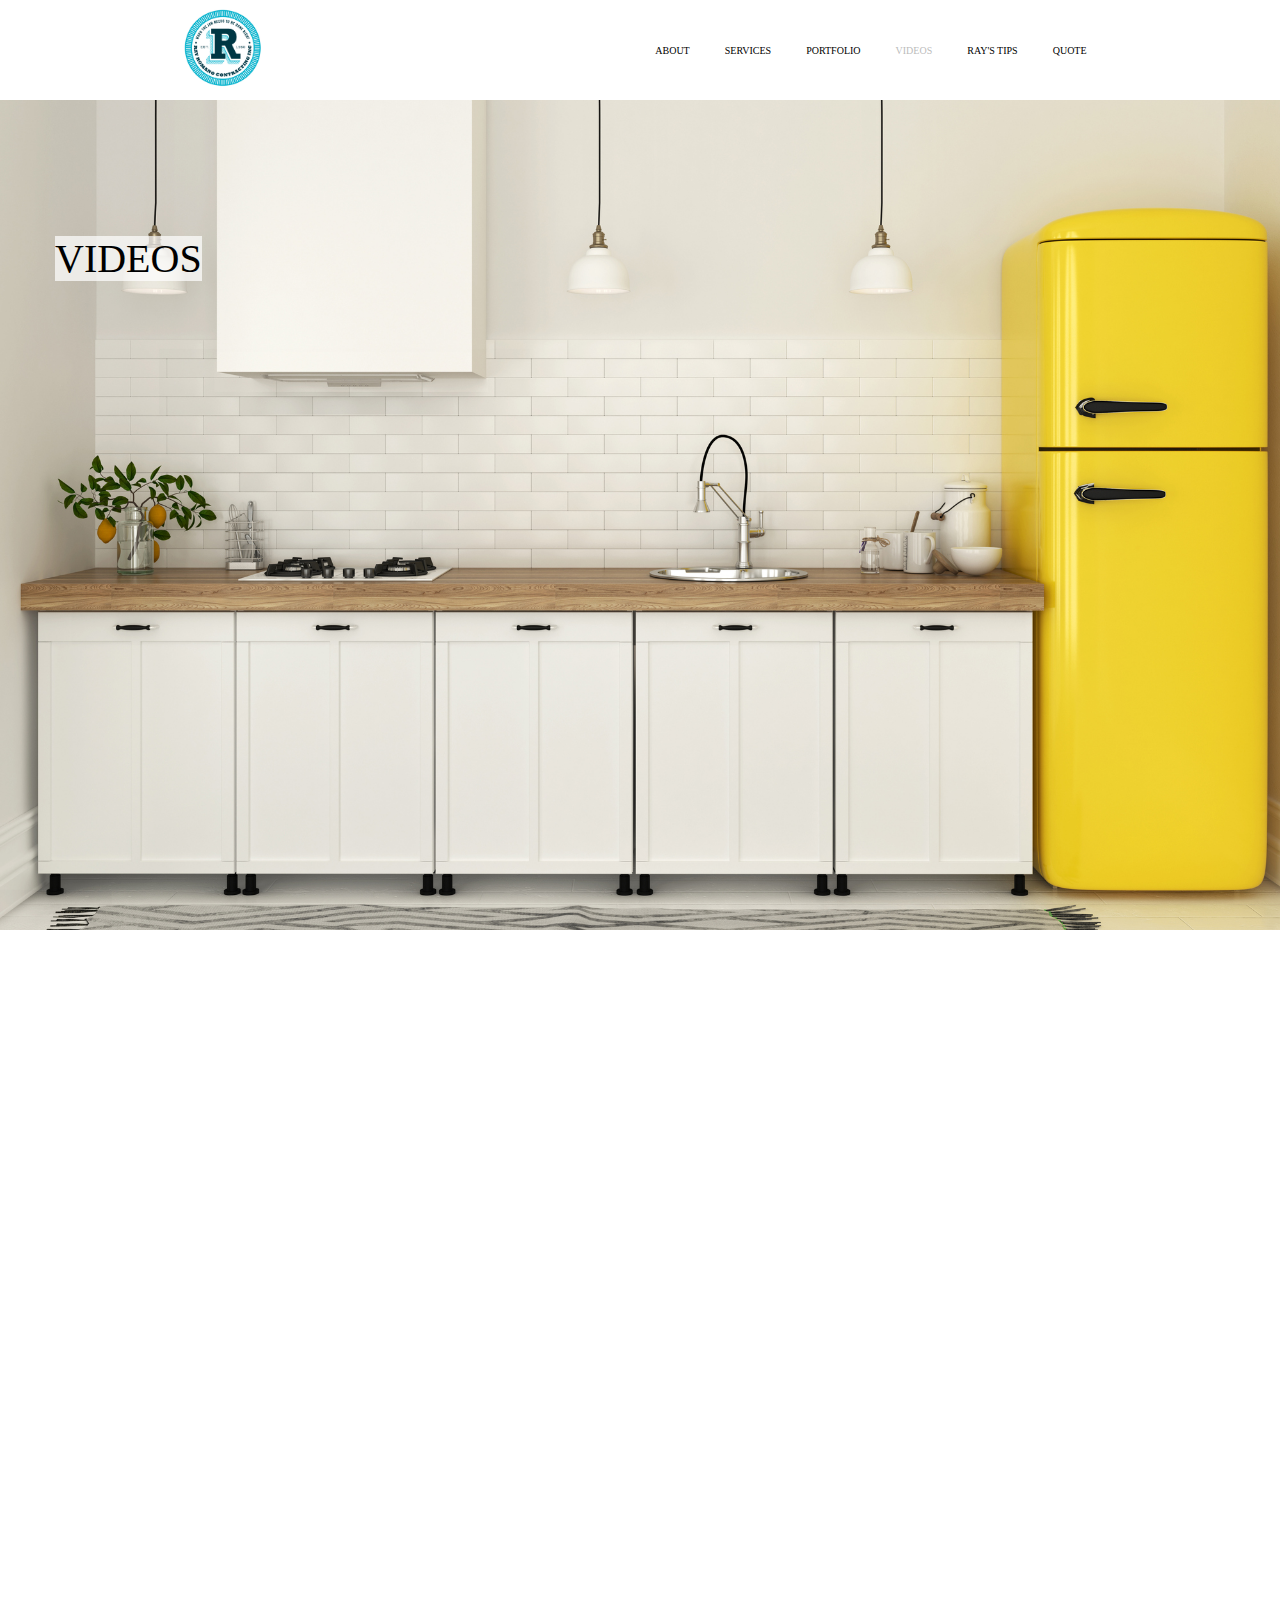
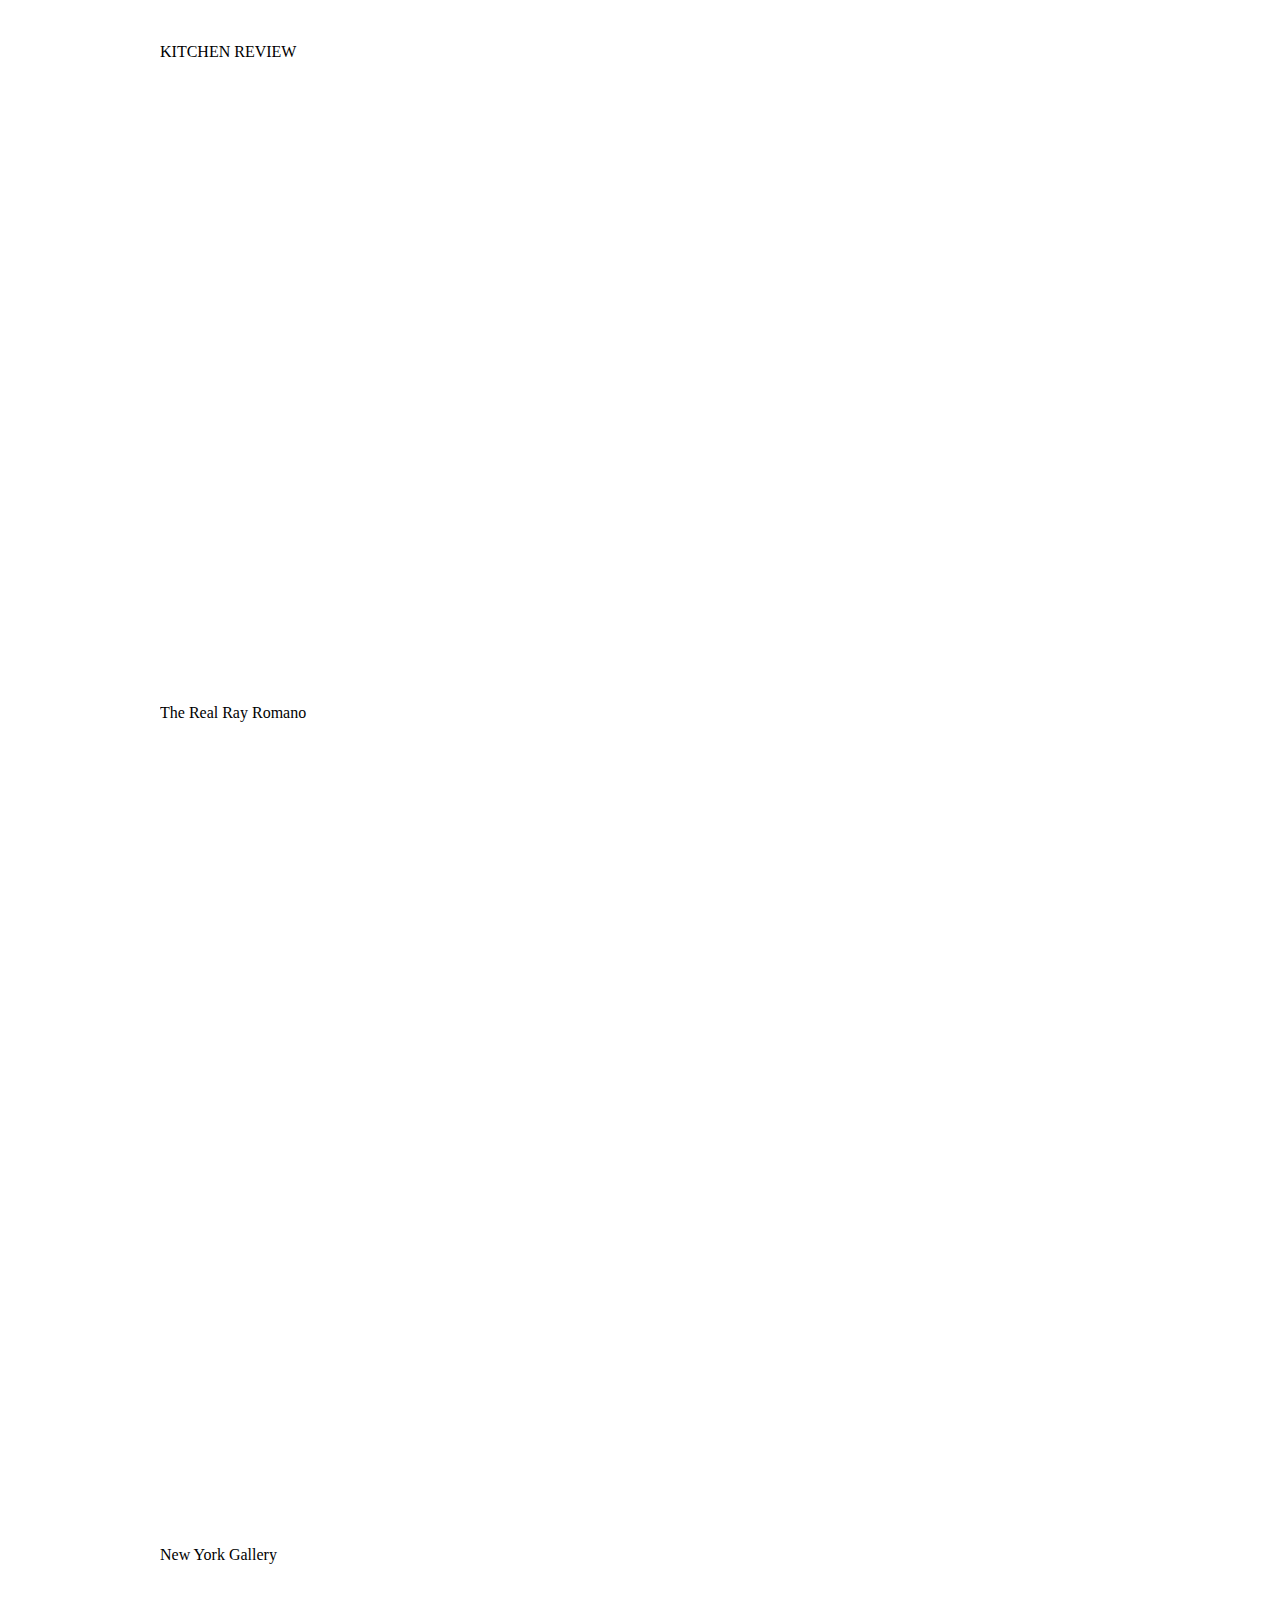
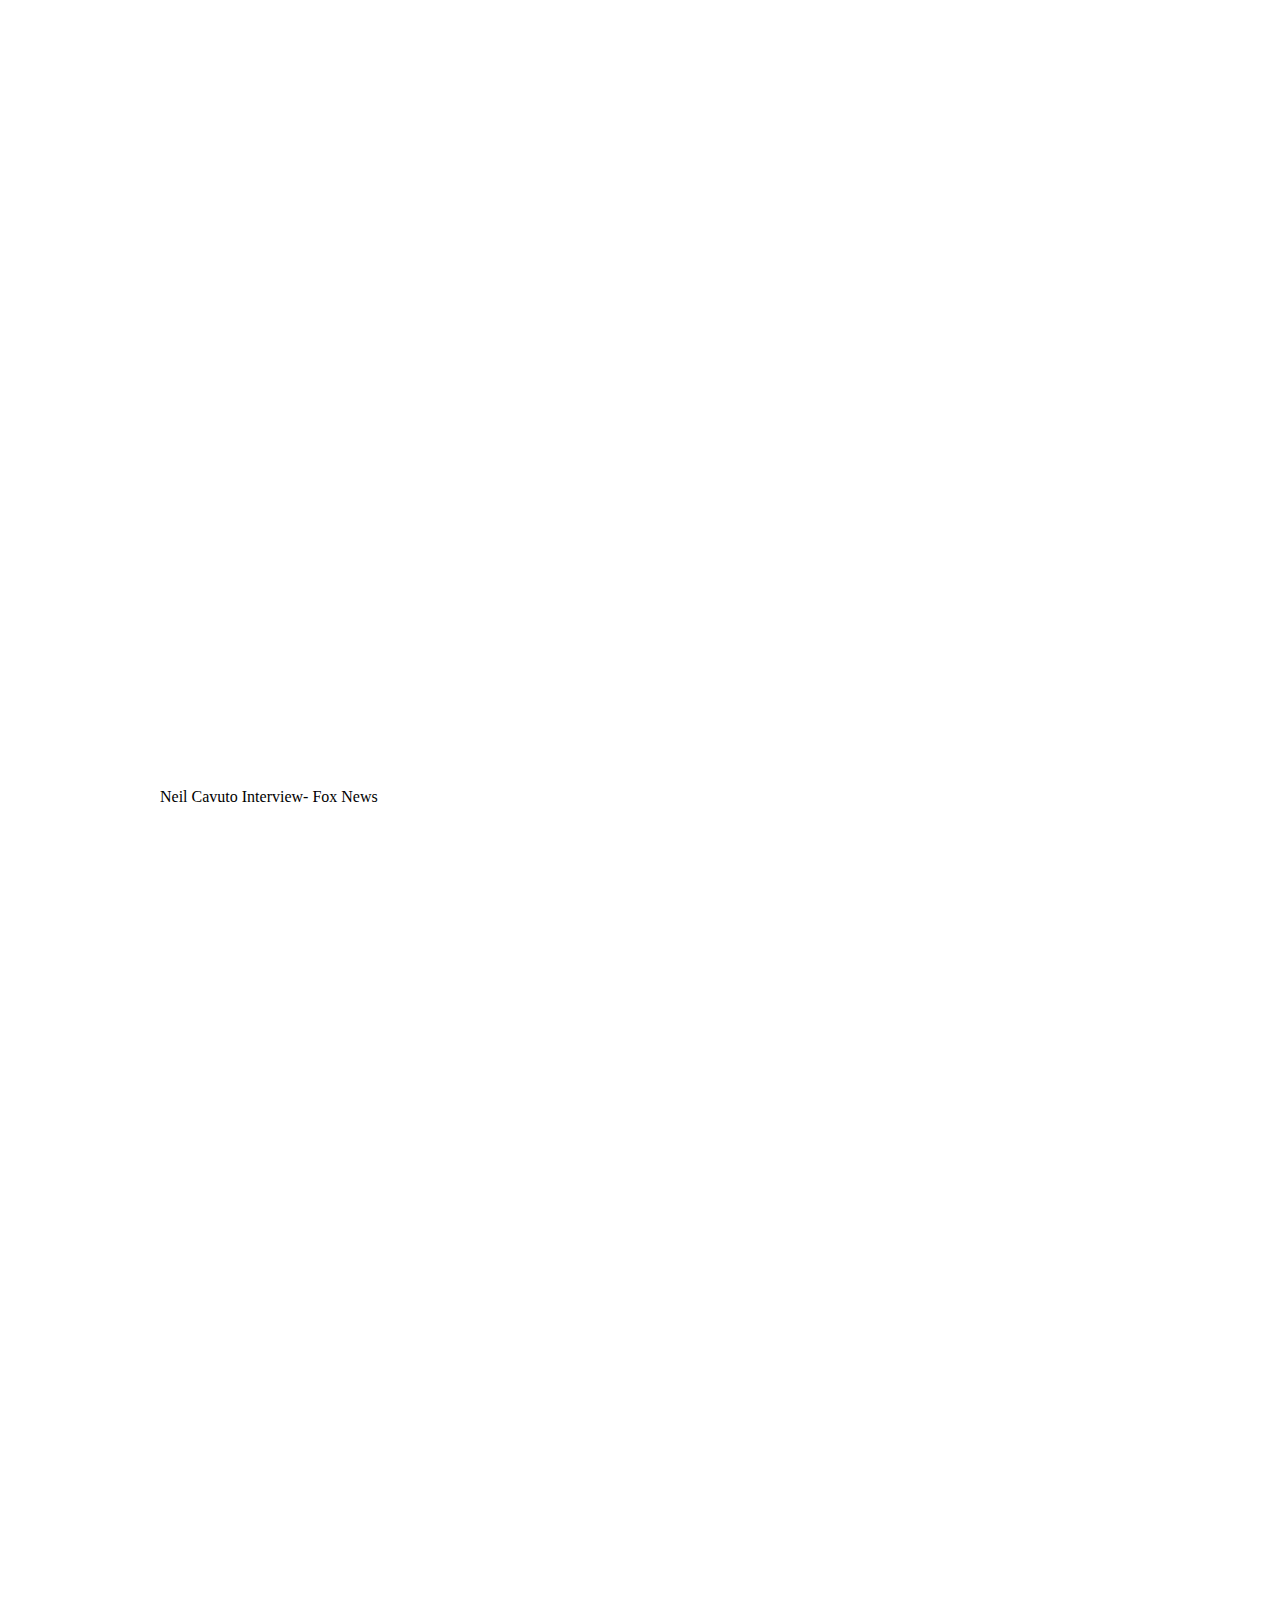
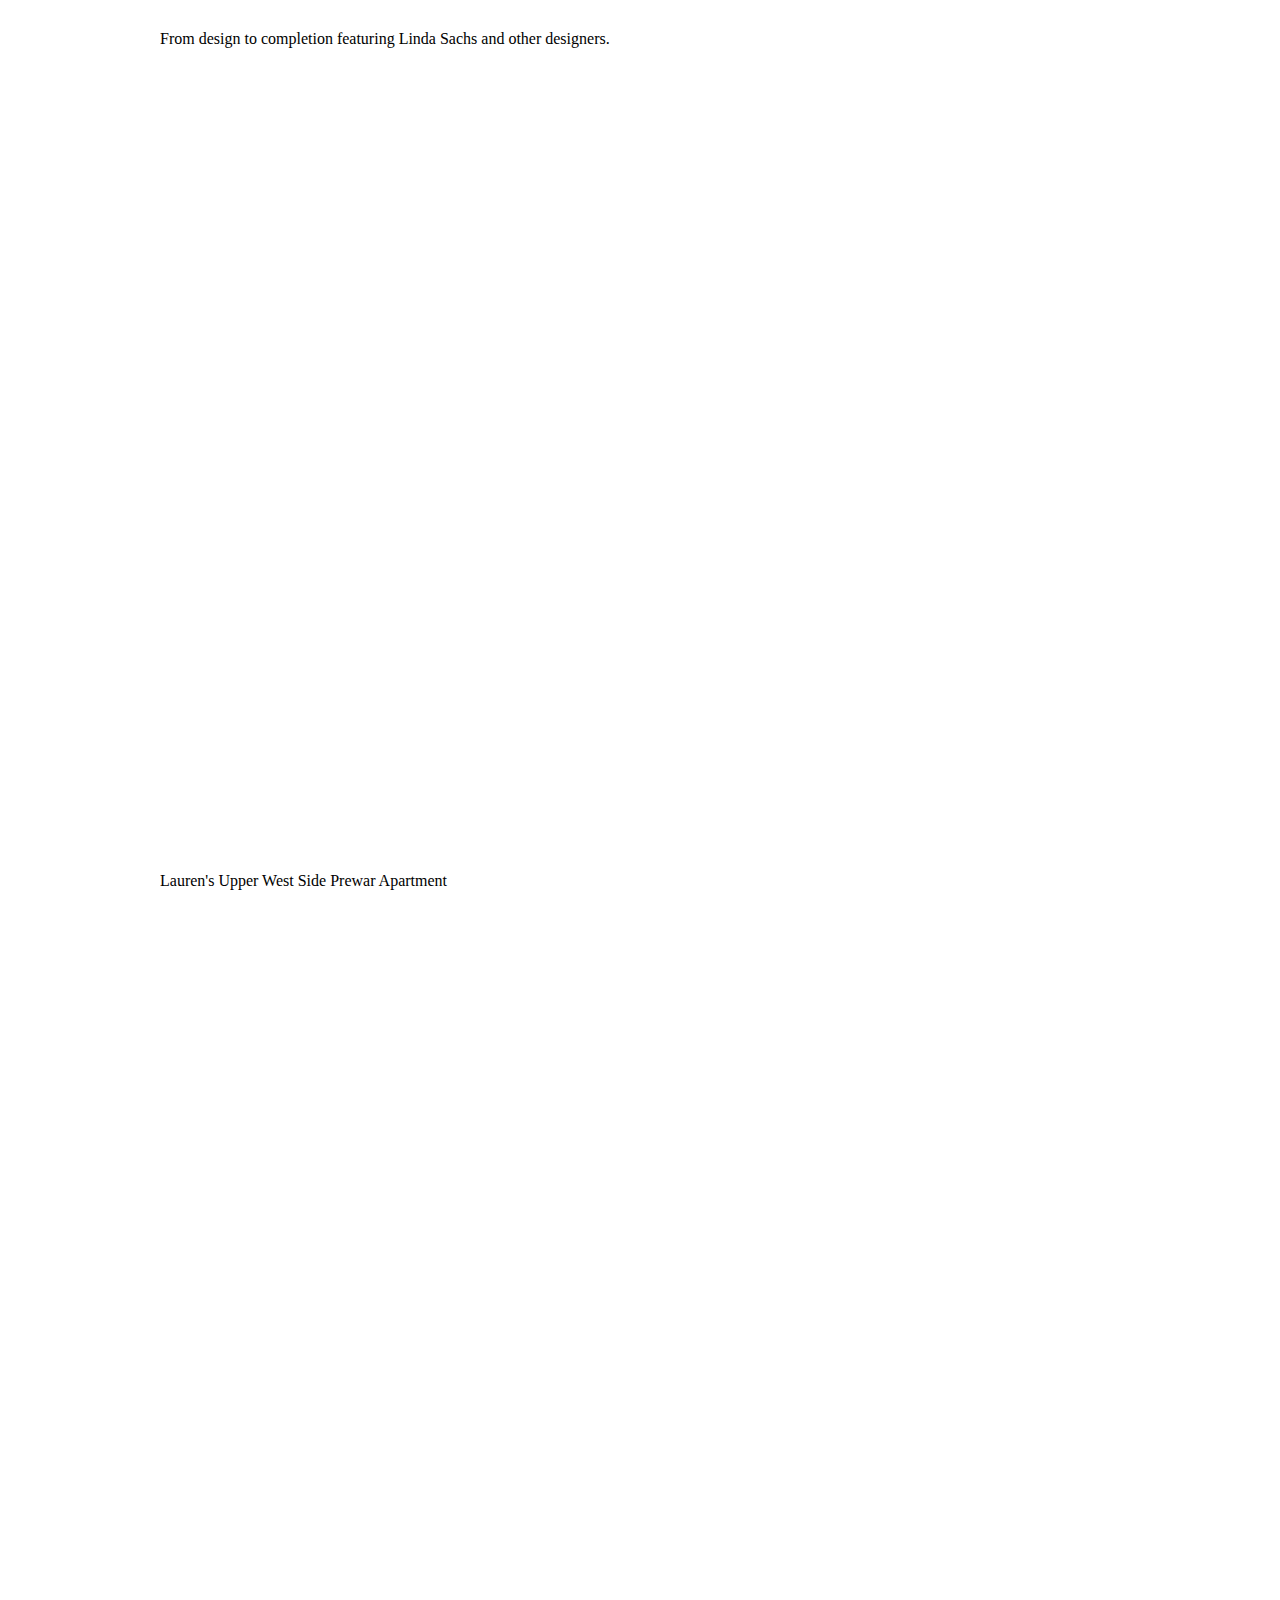
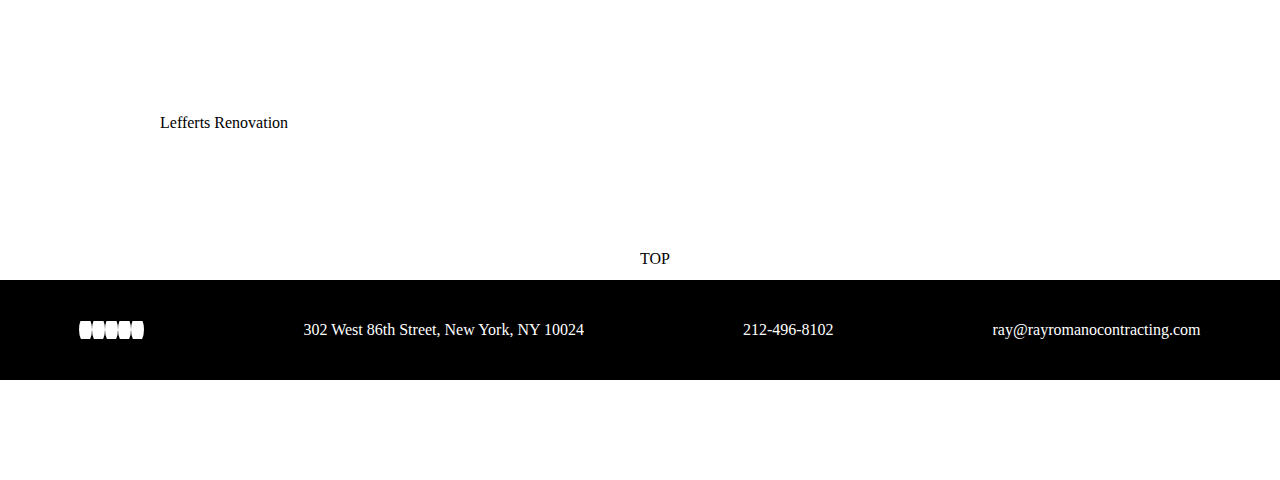
<file: videos.html>
<!DOCTYPE html>
<html lang="en">
  <head>
    <meta charset="UTF-8" />
    <meta http-equiv="X-UA-Compatible" content="IE=edge" />
    <meta name="viewport" content="width=device-width, initial-scale=1.0" />
    <title>RAY'S</title>
    <link rel="stylesheet" href="./videos.css" />
    <link href="./img/logo.jpg" rel="icon" />
    <link
      rel="stylesheet"
      href="https://cdnjs.cloudflare.com/ajax/libs/font-awesome/6.2.1/css/all.min.css"
      integrity="sha512-MV7K8+y+gLIBoVD59lQIYicR65iaqukzvf/nwasF0nqhPay5w/9lJmVM2hMDcnK1OnMGCdVK+iQrJ7lzPJQd1w=="
      crossorigin="anonymous"
      referrerpolicy="no-referrer"
    />
  </head>
  <body>
    <nav>
      <div id="header">
        <div>
          <img src="./img/logo.jpg" alt="LOGO" height="80px" width="80px" />
        </div>
        <div>
          <ol>
            <a href="./index.html"><li>ABOUT</li></a>
            <a href="./services.html"><li>SERVICES</li></a>
            <a href="./portfolio.html"><li>PORTFOLIO</li></a>
            <a href="./videos.html"><li id="videos">VIDEOS</li></a>
            <a href="./ray's.html"><li>RAY'S TIPS</li></a>
            <a href="./quote.html"><li>QUOTE</li></a>
          </ol>
        </div>
      </div>
    </nav>
    <section>
      <div id="body">
        <div id="body1">
          <h1><span class="span">VIDEOS</span></h1>
        </div>
      </div>
    </section>
    <section>
      <div id="yt">
        <figure>
        <iframe
          width="960"
          height="539"
          src="https://www.youtube.com/embed/YPEHbbLFZQg"
          title="Gretchen Mol - Kitchen"
          frameborder="0"
          allow="accelerometer; autoplay; clipboard-write; encrypted-media; gyroscope; picture-in-picture; web-share"
          allowfullscreen
        ></iframe>
        <figcaption>KITCHEN REVIEW</figcaption>
    </figure>
        <figure>
        <iframe
          width="960"
          height="539"
          src="https://www.youtube.com/embed/zfIPkfb96K0"
          title="TheRealRayRomano"
          frameborder="0"
          allow="accelerometer; autoplay; clipboard-write; encrypted-media; gyroscope; picture-in-picture; web-share"
          allowfullscreen
        ></iframe>
        <figcaption>The Real Ray Romano</figcaption>
      </figure>
      <figure>
        <iframe
          width="960"
          height="720"
          src="https://www.youtube.com/embed/OJMGFz9AGf4"
          title="New York Gallery"
          frameborder="0"
          allow="accelerometer; autoplay; clipboard-write; encrypted-media; gyroscope; picture-in-picture; web-share"
          allowfullscreen
        ></iframe>
        <figcaption>New York Gallery</figcaption>
      </figure>
      <figure>
        <iframe
          width="960"
          height="720"
          src="https://www.youtube.com/embed/dYE0wdG-7q8"
          title="Neil Cavuto Interview- Fox News"
          frameborder="0"
          allow="accelerometer; autoplay; clipboard-write; encrypted-media; gyroscope; picture-in-picture; web-share"
          allowfullscreen
        ></iframe>
        <figcaption>Neil Cavuto Interview- Fox News</figcaption>
      </figure>
      <figure>
        <iframe
          width="960"
          height="720"
          src="https://www.youtube.com/embed/SxHEttYfTfA"
          title="Design to Completion"
          frameborder="0"
          allow="accelerometer; autoplay; clipboard-write; encrypted-media; gyroscope; picture-in-picture; web-share"
          allowfullscreen
        ></iframe>
        <figcaption>From design to completion featuring Linda Sachs and other designers.</figcaption>
      </figure>
      <figure>
        <iframe
          width="960"
          height="720"
          src="https://www.youtube.com/embed/fpkWfpsoFic"
          title="Lauren's  Renovation"
          frameborder="0"
          allow="accelerometer; autoplay; clipboard-write; encrypted-media; gyroscope; picture-in-picture; web-share"
          allowfullscreen
        ></iframe>
        <figcaption>Lauren's Upper West Side Prewar Apartment</figcaption>
      </figure>
      <figure>
        <iframe
          width="960"
          height="720"
          src="https://www.youtube.com/embed/PXF84obwFDw"
          title="Lefferts Renovation"
          frameborder="0"
          allow="accelerometer; autoplay; clipboard-write; encrypted-media; gyroscope; picture-in-picture; web-share"
          allowfullscreen
        ></iframe>
        <figcaption>Lefferts Renovation</figcaption>
      </figure>
      </div>
    </section>
    <section>
        <footer>
          <div id="top"><a href="#header" class="bg2"><i class="fa-solid fa-arrow-up"></i><br>TOP</a> </div>
          <div id="body12">
        <div id="icon">
        <a href="" class="ho"><i class="fa-brands fa-facebook-f bg1"></i></a> 
         <a href="" class="ho"> <i class="fa-brands fa-twitter bg1"></i></a>
          <a href="" class="ho"><i class="fa-brands fa-square-pinterest bg1"></i></a>
          <a href="" class="ho"><i class="fa-brands fa-youtube bg1"></i></a>
          <a href="" class="ho"><i class="fa-solid fa-envelope bg1"></i></a>
        </div>
        <div><p>302 West 86th Street, New York, NY 10024  </p></div>
        <div><p>212-496-8102  </p></div>
        <div><p>  ray@rayromanocontracting.com</p></div>
      </div>
      </footer>
    </section>
  </body>
</html>
</file>
<file: index.css>
*{
    margin: 0;
    padding: 0;
   overflow-x: hidden;
   scroll-behavior: smooth;
}

#header{
    display: flex;
    justify-content: space-around;
    align-items: center;
    position:relative;
    height: 100px;
}
#header ol{
    display: flex;
    list-style: none;

}
#header li{
    padding: 10px;
    margin-left: 15px;
    font-size: 10px;
    font-weight: 500;
}
#about{
    color: rgb(85, 85, 85);
    opacity: 0.4;
}
#about:hover{
    color: black;
    opacity: 1;
}
#header a{
    text-decoration: none;
    color: black;
}

#body {
    background-image: url("./img/1.jpg");
    height: 100vh;
    width: 100%;
    background-size: cover;
    background-position: center;
    background-repeat: no-repeat;
    background-attachment: fixed;
    position: relative;
}
#body1{
    position: relative;
    top: 110px;
    left: 30px;
    padding: 25px;
}
#body1 h1{
    font-size: 40px;
    font-weight: 100;
    color: black;
    
}
#body1 p{
    font-size: 20px;
    font-weight: 500;
    margin-top: 30px;

}
.span{
    background-color:rgb(255, 255, 255,.7);
}

#body2{
    position: relative;
    align-items: center;
    width: 900px;
    left: 150px;
    height: 300px;
  
}
#body3 p{
    margin-top: 30px;
}
#body3{
    position: relative;
    top: 100px;
}
#body4{
    background-image: url("./img/2.jpg");
    height: 100vh;
    width: 100%;
    background-size: cover;
    background-position: center;
    background-repeat: no-repeat;
    background-attachment: fixed;
    position: relative;
}
#body4 h1{
    font-size: 40px;
    font-weight: 100;
    margin-left: 100px;
    margin-top: 150px;
    word-spacing: 10px;
}
#body5{
    position: relative;
    align-items: center;
    width: 900px;
    left: 150px;
    height: 300px;
    margin-top: 100px;
  
}
#body6 p{
    margin-top: 30px;
}
#body7{
    background-image: url("./img/3.jpg");
    height: 100vh;
    width: 100%;
    background-size: cover;
    background-position: center;
    background-repeat: no-repeat;
    background-attachment: fixed;
    position: relative;
}
#body7 h1{
    margin-top: 50px;
    margin-left: 50px;
    font-size: 40px;
    font-weight: 100;
    padding: 10px;
}
#body8{
    background-image: url("./img/4.jpeg");
    height: 100vh;
    width: 100%;
    background-size: cover;
    background-position: center;
    background-repeat: no-repeat;
    background-attachment: fixed;
    position: relative;
}
#body8 h1{
    margin-top: 50px;
    margin-left: 50px;
    font-size: 40px;
    font-weight: 100;
    padding: 10px;
}

#body9{
    position: relative;
    align-items: center;
    width: 900px;
    left: 150px;
    height: 300px;
    margin-top: 100px;
  
}

#body9 h1{
    font-weight: 100;
    font-size: 17px;
}
#body9 p{
    font-weight: 100;
    font-size: 14px;
}
#body10{
    background-image: url("./img/5.jpg");
    height: 100vh;
    width: 100%;
    background-size: cover;
    background-position: center;
    background-repeat: no-repeat;
    background-attachment: fixed;
    position: relative;
}
#body10 h1{
    margin-top: 50px;
    margin-left: 50px;
    font-size: 40px;
    font-weight: 100;
    padding: 10px;
}
#body11{
    width: 100%;
    display: grid;
  grid-template-columns: auto;
  grid-template-rows: auto;
  grid-gap: 20px;
  justify-content: center;
  display: flex;
  align-items: center;
  height: auto;
  flex-wrap: wrap;
    margin-top: 30px;
}
#body11 img:hover{
    transform: scale(1.05,1.05);
    cursor: pointer;
}

#body12{
    margin-top:100px;
    margin-bottom: 100px;
    height: 100px;
    background-color: black;
    display: flex;
    justify-content: space-around;
    align-items: center;   
}
#body12 p{
    color: white;
}
.bg1{
    background-color: white;
    border-radius: 100%;
    height: 16px;
    width: 18px;
    padding: 5px;
    padding-left: 8px;
}
/* #icon:hover{
    opacity: 0.5;
} */
#body12 a{
    text-decoration: none;
    color: black;
}
.ho:hover{
    opacity: .5;
}
#top{
    position: relative;
    left: 40rem;
    top:6rem; 
    height: 48px;
}
#top a{
    color: black;
    text-decoration: none;
}
.bg2{
    background-color: white;
    border-radius: 100%;
    height: 16px;
    width: 18px;
    padding: 8px;
}
figcaption{
    font-size: 13px;
}
</file>
<file: portfolio.css>
*{
    margin: 0;
    padding: 0;
   overflow-x: hidden;
   scroll-behavior: smooth;
}

#header{
    display: flex;
    justify-content: space-around;
    align-items: center;
    position:relative;
    height: 100px;
}
#header ol{
    display: flex;
    list-style: none;

}
#header li{
    padding: 10px;
    margin-left: 15px;
    font-size: 10px;
    font-weight: 500;
}
#header a{
    text-decoration: none;
    color: black;
}
#portfolio{
    color: rgb(85, 85, 85);
    opacity: 0.4;
}
#portfolio:hover{
    color: black;
    opacity: 1;
}
#body {
    background-image: url("./img/3.1.jpg");
    height: 100vh;
    width: 100%;
    background-size: cover;
    background-position: center;
    background-repeat: no-repeat;
    background-attachment: fixed;
    position: relative;
}
#body1{
    position: relative;
    top: 110px;
    left: 30px;
    padding: 25px;
}
#body1 h1{
    font-size: 40px;
    font-weight: 100;
    color: black;
    
}
.span{
    background-color:rgb(255, 255, 255,.7);
}
#body11{
    width: 100%;
    display: grid;
  grid-template-columns: auto;
  grid-template-rows: auto;
  grid-gap: 20px;
  justify-content: center;
  display: flex;
  align-items: center;
  height: auto;
  flex-wrap: wrap;
    margin-top: 30px;
}
#body11 img:hover{
    transform: scale(1.05,1.05);
    cursor: pointer;
}

#body12{
    margin-top:100px;
    margin-bottom: 100px;
    height: 100px;
    background-color: black;
    display: flex;
    justify-content: space-around;
    align-items: center;   
}
#body12 p{
    color: white;
}
.bg1{
    background-color: white;
    border-radius: 100%;
    height: 16px;
    width: 18px;
    padding: 5px;
    padding-left: 8px;
}
/* #icon:hover{
    opacity: 0.5;
} */
#body12 a{
    text-decoration: none;
    color: black;
}
.ho:hover{
    opacity: .5;
}
#top{
    position: relative;
    left: 40rem;
    top:6rem; 
    height: 48px;
}
#top a{
    color: black;
    text-decoration: none;
}
.bg2{
    background-color: white;
    border-radius: 100%;
    height: 16px;
    width: 18px;
    padding: 8px;
}
</file>
<file: post.css>
*{
    margin: 0;
    padding: 0;
   overflow-x: hidden;
   scroll-behavior: smooth;
}

#header{
    display: flex;
    justify-content: space-around;
    align-items: center;
    position:relative;
    height: 100px;
}
#header ol{
    display: flex;
    list-style: none;

}
#header li{
    padding: 10px;
    margin-left: 15px;
    font-size: 10px;
    font-weight: 500;
}
#header a{
    text-decoration: none;
    color: black;
}
#rays{
    color: rgb(85, 85, 85);
    opacity: 0.4;
}
#rays:hover{
    color: black;
    opacity: 1;
}
#body {
    background-image: url("./img/5.2.png");
    height: 70vh;
    width: 100%;
    background-size: cover;
    background-position: center;
    background-repeat: no-repeat;
    background-attachment: fixed;
    position: relative;
}
#body1{
    position: relative;
    top: 110px;
    left: 30px;
    padding: 25px;
}
#body1 h1{
    font-size: 50px;
    font-weight:lighter;
    color: black;
    
}
.span{
    background-color:rgb(255, 255, 255,.7);
}
#container{
    width: 1000px;
    position: relative;
    margin-top: 100px;
    margin-left: 200px;
}
#container li{
    margin-top: 30px;
}
#post{
    margin-top: 20px;
}
#post a{
    text-decoration: none;
    color: gray;
}
#body12{
    /* margin-top:100px; */
    margin-bottom: 100px;
    height: 100px;
    background-color: black;
    display: flex;
    justify-content: space-around;
    align-items: center;   
}
#body12 p{
    color: white;
}
.bg1{
    background-color: white;
    border-radius: 100%;
    height: 16px;
    width: 18px;
    padding: 5px;
    padding-left: 8px;
}
/* #icon:hover{
    opacity: 0.5;
} */
#body12 a{
    text-decoration: none;
    color: black;
}
.ho:hover{
    opacity: .5;
}
.bg2{
    background-color: white;
    border-radius: 100%;
    height: 16px;
    width: 18px;
    padding: 8px;
}
#bar{
    margin-top: 100px;
    width: 100%;
    display: flex;
    justify-content: space-around;
    height: 100px;
    background-color: rgb(244, 243, 243);
    align-content: center;
    align-items: center;
    color: gray;
}
</file>
<file: quote.css>
*{
    margin: 0;
    padding: 0;
   overflow-x: hidden;
   scroll-behavior: smooth;
}

#header{
    display: flex;
    justify-content: space-around;
    align-items: center;
    position:relative;
    height: 100px;
}
#header ol{ 
    display: flex;
    list-style: none;

}
#header li{
    padding: 10px;
    margin-left: 15px;
    font-size: 10px;
    font-weight: 500;
}
#header a{
    text-decoration: none;
    color: black;
}
#quote{
    color: rgb(85, 85, 85);
    opacity: 0.4;
    padding: 20px;
}
#quote:hover{
    color: black;
    opacity: 1;
}
#body {
    background-image: url("./img/6.1.jpeg");
    height: 80vh;
    width: 100%;
    background-size: cover;
    background-position: center;
    background-repeat: no-repeat;
    background-attachment: fixed;
    position: relative;
}
#body1{
    position: relative;
    top: 110px;
    left: 30px;
    padding: 25px;
}
#body1 h1{
    font-size: 40px;
    font-weight: 100;
    color: black;
    
}
.span{
    background-color:rgb(255, 255, 255,.7);
}
#footer{
    display: flex;
    flex-direction: row-reverse;
    justify-content: space-around;
    align-items: center;
    align-content: center;
    flex-wrap: wrap;
}
.bg3{
    background-color: black;
    border-radius: 100%;
    height: 16px;
    width: 18px;
    padding: 5px;
    padding-left: 8px;
}
#icon a{
    color: white;
    margin-left: 10px;
}
.org{
    color: white;
    font-weight: 400;
    font-size: 15px;
    height: 50px;
    border: 1px solid   black;
    width:100px;
    background-color:black;
    margin-left: 10px;
}
.org:hover{
    opacity: 0.8;
}
#footer input{
    margin: 10px;
    box-shadow:inset 0 0 2px 2px rgb(220, 220, 220);
    background: rgb(251, 246, 246,0.5);
    font-size: 22px;
    border: 1px solid rgb(199, 198, 198);
    height: 40px;
}
#footer textarea{
    margin: 10px;
    box-shadow:inset 0 0 2px 2px rgb(220, 220, 220);
    background: rgb(251, 246, 246,0.5);
    font-size: 20px;
    border: 1px solid rgb(199, 198, 198);

}
input::placeholder{
    font-size: 17px;
    padding: 25px;
}
textarea::placeholder{
    font-size: 17px;
    padding: 25px;
}
#body12{
    margin-top: 100px;
    margin-bottom: 100px;
    height: 100px;
    background-color: black;
    display: flex;
    justify-content: space-around;
    align-items: center;   
}
#body12 p{
    color: white;
}
.bg1{
    background-color: white;
    border-radius: 100%;
    height: 16px;
    width: 18px;
    padding: 5px;
    padding-left: 8px;
}
/* #icon:hover{
    opacity: 0.5;
} */
#body12 a{
    text-decoration: none;
    color: black;
}
.ho:hover{
    opacity: .5;
}
.bg2{
    background-color: white;
    border-radius: 100%;
    height: 16px;
    width: 18px;
    padding: 8px;
}

#contacticon{
    display: flex;
    flex-direction: column;
    justify-content: space-around;
    align-items: center;
    margin-top: 50px;
}
#contacticon h1{
    margin-top: 50px;
}
#contacticon p{
    margin-top: 50px;
}
#table{
    margin-top: 50px;
}
#here{
    text-decoration: none;
    color: black;
}
</file>
<file: services.css>
*{
    margin: 0;
    padding: 0;
   overflow-x: hidden;
   scroll-behavior: smooth;
}

#header{
    display: flex;
    justify-content: space-around;
    align-items: center;
    position:relative;
    height: 100px;
}
#header ol{
    display: flex;
    list-style: none;

}
#header li{
    padding: 10px;
    margin-left: 15px;
    font-size: 10px;
    font-weight: 500;
}
#header a{
    text-decoration: none;
    color: black;
}
#services{
    color: rgb(85, 85, 85);
    opacity: 0.4;
}
#services:hover{
    color: black;
    opacity: 1;
}
#body {
    background-image: url("./img/2.jpg");
    height: 100vh;
    width: 100%;
    background-size: cover;
    background-position: center;
    background-repeat: no-repeat;
    background-attachment: fixed;
    position: relative;
}
#body1{
    position: relative;
    top: 110px;
    left: 30px;
    padding: 25px;
}
#body1 h1{
    font-size: 40px;
    font-weight: 100;
    color: black;
    
}
.span{
    background-color:rgb(255, 255, 255,.7);
}
#body2{
    position: relative;
    align-items: center;
    width: 900px;
    left: 150px;
    height: 600px;
  
}
#body2 p{
    margin-top: 30px;
}
#body2 li{
    margin-top: 15px;
    list-style-type: disc;
}


#body12{
    /* margin-top:100px; */
    margin-bottom: 100px;
    height: 100px;
    background-color: black;
    display: flex;
    justify-content: space-around;
    align-items: center;   
}
#body12 p{
    color: white;
}
.bg1{
    background-color: white;
    border-radius: 100%;
    height: 16px;
    width: 18px;
    padding: 5px;
    padding-left: 8px;
}
/* #icon:hover{
    opacity: 0.5;
} */
#body12 a{
    text-decoration: none;
    color: black;
}
.ho:hover{
    opacity: .5;
}
#top{
    position: relative;
    left: 40rem;
    /* top:1rem;  */
    height: 48px;
}
#top a{
    color: black;
    text-decoration: none;
}
.bg2{
    background-color: white;
    border-radius: 100%;
    height: 16px;
    width: 18px;
    padding: 8px;
}
</file>
<file: videos.css>
*{
    margin: 0;
    padding: 0;
   overflow-x: hidden;
   scroll-behavior: smooth;
}

#header{
    display: flex;
    justify-content: space-around;
    align-items: center;
    position:relative;
    height: 100px;
}
#header ol{
    display: flex;
    list-style: none;

}
#header li{
    padding: 10px;
    margin-left: 15px;
    font-size: 10px;
    font-weight: 500;
}
#header a{
    text-decoration: none;
    color: black;
}
#videos{
    color: rgb(85, 85, 85);
    opacity: 0.4;
}
#videos:hover{
    color: black;
    opacity: 1;
}
#body {
    background-image: url("./img/4.1.jpg");
    height: 100vh;
    width: 100%;
    background-size: cover;
    background-position: center;
    background-repeat: no-repeat;
    background-attachment: fixed;
    position: relative;
}
#body1{
    position: relative;
    top: 110px;
    left: 30px;
    padding: 25px;
}
#body1 h1{
    font-size: 40px;
    font-weight: 100;
    color: black;
    
}
.span{
    background-color:rgb(255, 255, 255,.7);
}
#yt{
    position: relative;
   display: flex;
   flex-direction: column;
   align-items: center;
   margin-bottom: 100px;
}
#yt iframe{
    margin-top: 100px;
}
#body12{
    margin-bottom: 100px;
    height: 100px;
    background-color: black;
    display: flex;
    justify-content: space-around;
    align-items: center;   
}
#body12 p{
    color: white;
}
.bg1{
    background-color: white;
    border-radius: 100%;
    height: 16px;
    width: 18px;
    padding: 5px;
    padding-left: 8px;
}
/* #icon:hover{
    opacity: 0.5;
} */
#body12 a{
    text-decoration: none;
    color: black;
}
.ho:hover{
    opacity: .5;
}
#top{
    position: relative;
    height: 48px;
    left: 40rem;
    top:rem; 
}
#top a{
    color: black;
    text-decoration: none;
}
.bg2{
    background-color: white;
    border-radius: 100%;
    height: 16px;
    width: 18px;
    padding: 8px;
}
</file>
